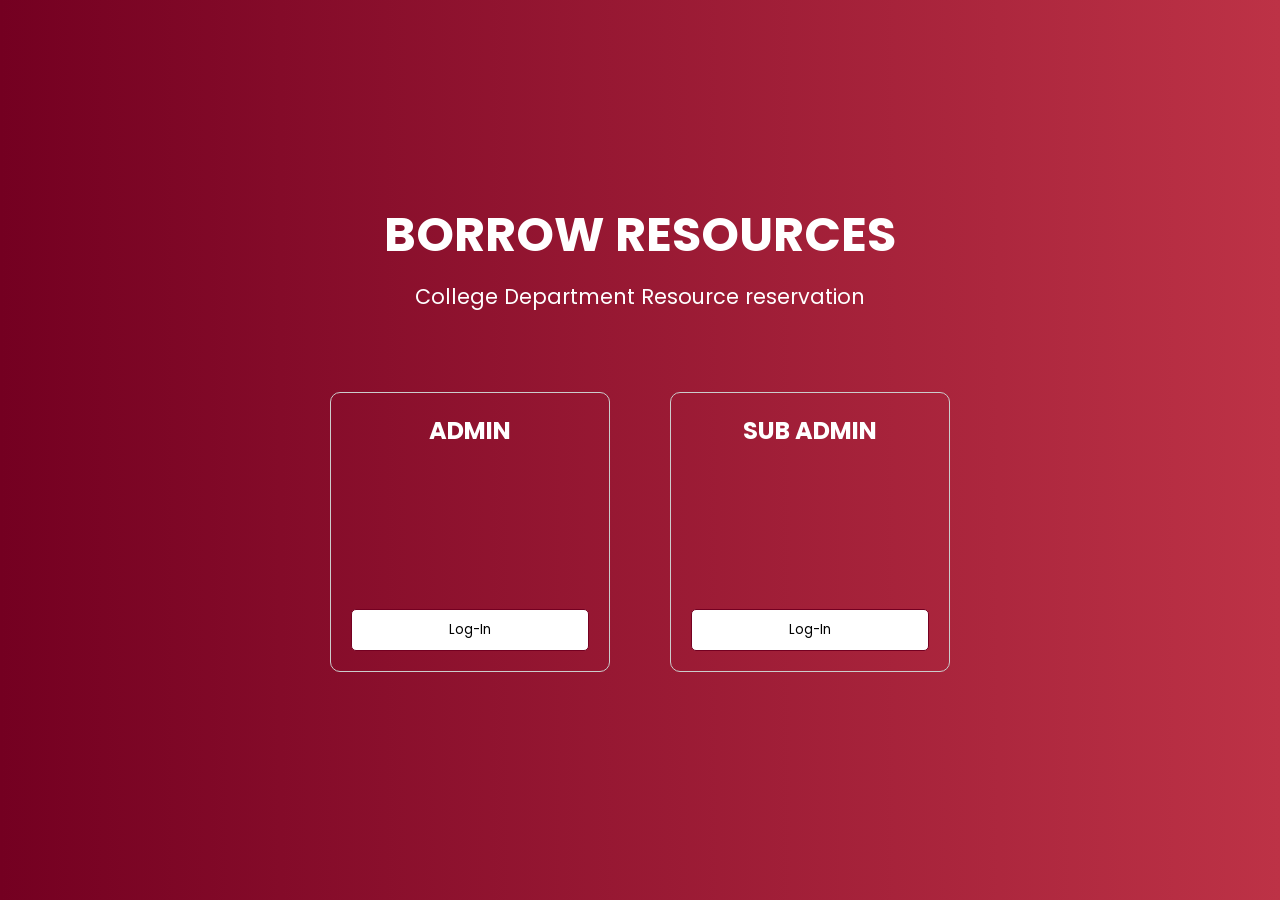
<file: index.html>
<!DOCTYPE html>
<html lang="en">
<head>
<meta charset="UTF-8">
<meta name="viewport" content="width=device-width, initial-scale=1.0">
<title>BORROW RESOURCES</title>
<link rel="stylesheet" type="text/css" href="styles.css">
<link rel="preconnect" href="https://fonts.googleapis.com">
<link rel="preconnect" href="https://fonts.gstatic.com" crossorigin>
<link rel="stylesheet" href="https://cdnjs.cloudflare.com/ajax/libs/font-awesome/6.0.0-beta3/css/all.min.css" integrity="sha384-xQWo3UpI4+kmT3OjKnVFq+ZGBu2KyJz9vuo4Dz2B/K0XC4z8+gWvoU2C69pJE0M9" crossorigin="anonymous">
<link href="https://fonts.googleapis.com/css2?family=Inter:wght@100..900&family=Poppins:ital,wght@0,100;0,200;0,300;0,400;0,500;0,600;0,700;0,800;0,900;1,100;1,200;1,300;1,400;1,500;1,600;1,700;1,800;1,900&display=swap" rel="stylesheet">
</head>
<body>

    <div class="container">
        <h1 class="h1">BORROW RESOURCES</h1>
        <p class="p1">College Department Resource reservation</p>
        
        <section class="admin-or-sub-sec">
            <div class="container-admin">
                <div class="box">
                    <h1 class="h11">ADMIN</h1>
                    <button class="admin-login-button" onclick="window.location.href='login-admin.php'">Log-In</button>
                </div>
                <div class="box">
                    <h1 class="h11">SUB ADMIN</h1>
                    <button class="sub-login-button" onclick="window.location.href='login-sub.php'">Log-In</button>
                </div>
            </div>
        </section>
    </div>
    
    </body>
    </html>
</file>
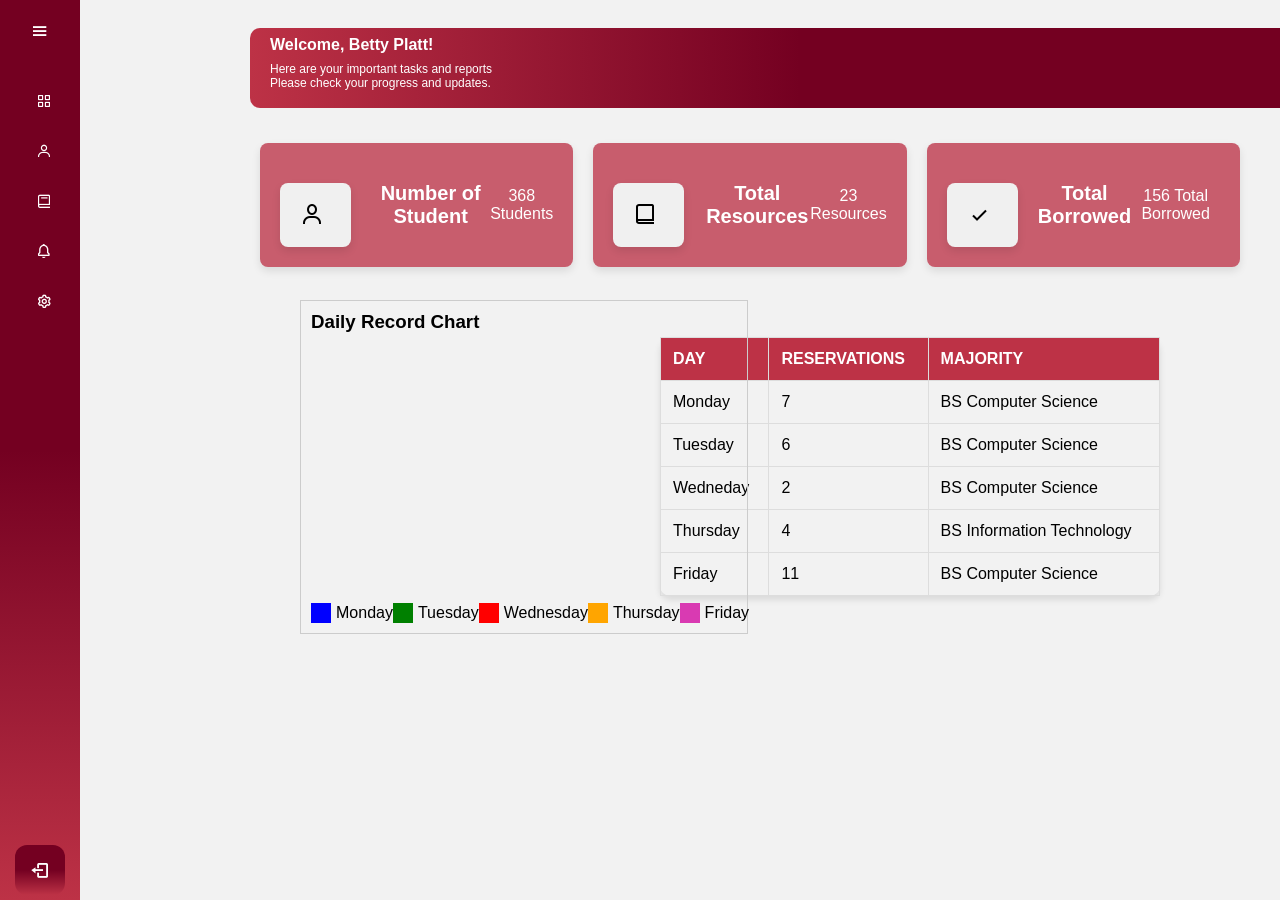
<file: dashboard-admin.html>
0<!DOCTYPE html>
<html lang="en">
<head>
  <meta charset="UTF-8">
  <meta name="viewport" content="width=device-width, initial-scale=1.0">
  <title>Resource Management System</title>
  <link rel="stylesheet" type="text/css" href="admin-styles.css">
  <link href='https://unpkg.com/boxicons@2.1.4/css/boxicons.min.css' rel='stylesheet'>
  <link href="https://fonts.google.com/share?selection.family=Poppins:ital,wght@0,100;0,200;0,300;0,400;0,500;0,600;0,700;0,800;0,900;1,100;1,200;1,300;1,400;1,500;1,600;1,700;1,800;1,900"> 
</head>
<body>
  <div class="sidebar">
    <div class="logo-content">
      <div class="logo"> 
        <img src="responsive.png" alt="">
        <div class="logo-name">BorrowResource</div>
      </div>
      <i class='bx bx-menu' id="btn"></i>
    </div>
    <ul class="navlist">
      <li>
        <a href="dashboard-admin.html">
          <i class='bx bx-grid-alt'></i>
          <span class="link_name">Dashboard</span>
        </a>
        <span class="tooltip">Dashboard</span>
      </li>
      <li>
        <a href="user-admin.html">
          <i class='bx bx-user'></i>
          <span class="link_name">User</span>
        </a>
        <span class="tooltip">User</span>
      </li>
      <li>
        <a href="resources-admin.html">
          <i class='bx bx-book' style='color:#ffffff' ></i>
          <span class="link_name">Resources</span>
        </a>
        <span class="tooltip">Resources</span>
      </li>
      
      <li>
        <a href="notification-admin.html">
          <i class='bx bx-bell' ></i>
          <span class="link_name">Notification</span>
        </a>
        <span class="tooltip">Notification</span>
      </li>
      <li>
        <a href="setting-admin.html">
          <i class='bx bx-cog' ></i>
          <span class="link_name">Setting</span>
        </a>
        <span class="tooltip">Setting</span>
      </li>
    </ul>
    <div class="profile-content">
      <div class="profile">
        <div class="profile-details">
          <img src="subadmin_pic.jpeg" alt="">
          <div class="name-job">
            <div class="name">Betty Platt</div>
            <div class="job">Admin</div>
         </div>
       </div>
      <i class='bx bx-log-out' id="log-out" ></i>
      </div>
   </div>
  </div>
  <div class="main-content">
  <div class="boxx1">
    <h4>Welcome, Betty Platt!</h4>
    <p>Here are your important tasks and reports</p>  
    <p>Please check your progress and updates.</p>
</div>
  <div class="homed-content">

  <section class="dashboard-content">
    
    <div class="box" id="b1">
      <div class="box">
      <i class='bx bx-user icon'></i></div>
      <h2 class="box-b1">Number of Student</h2><p><br></p>
      <p>368 Students</p>
    </div>
    <div class="box" id="b2">
      <div class="box">
      <i class='bx bx-book-alt icon'></i></div>
      <h2>Total Resources</h2><p><br></p>
      <p>23 Resources</p>
    </div>
    <div class="box" id="b3">
      <div class="box">
      <i class='bx bx-check icon'></i></div>
      <h2>Total Borrowed</h2><p><br></p>
      <p>156 Total Borrowed</p>
    </div>
 
  </div>
  <div class="chart-container">
    <h3>Daily Record Chart</H3>
    
    <svg class="chart"></svg>
    <div class="legend">
        <div class="legend-item">
            <div class="legend-color" style="background-color: blue;"></div>
            <span>Monday</span>
        </div>
        <div class="legend-item">
            <div class="legend-color" style="background-color: green;"></div>
            <span>Tuesday</span>
        </div>
        <div class="legend-item">
            <div class="legend-color" style="background-color: red;"></div>
            <span>Wednesday</span>
        </div>
        <div class="legend-item">
            <div class="legend-color" style="background-color: orange;"></div>
            <span>Thursday</span>
        </div>
        <div class="legend-item">
          <div class="legend-color" style="background-color: rgb(217, 58, 178);"></div>
          <span>Friday</span>
      </div>
    </div>
  </div>
  </div>
    </div>
  </div>
</div>


<div class="flex-container">
  <table>
    <thead>
      <tr>
        <th>Day</th>
        <th>Reservations</th>
        <th>Majority</th>
      </tr>
    </thead>
    <tbody>
      <tr>
        <td>Monday</td>
        <td>7</td>
        <td>BS Computer Science</td>
      </tr>
      <tr>
        <td>Tuesday</td>
        <td>6</td>
        <td>BS Computer Science</td>
      </tr>
      <tr>
        <td>Wedneday</td>
        <td>2</td>
        <td>BS Computer Science</td>
      </tr>
      <tr>
        <td>Thursday</td>
        <td>4</td>
        <td>BS Information Technology</td>
      </tr>
      <tr>
        <td>Friday</td>
        <td>11</td>
        <td>BS Computer Science</td>
      </tr>
      
    </tbody>
  </table></div>
</div>
</div>
<script src="https://d3js.org/d3.v6.min.js"></script>
<script src="subadmin.js"></script>
<script src="admin.js"></script>
</body>


</html>
</file>
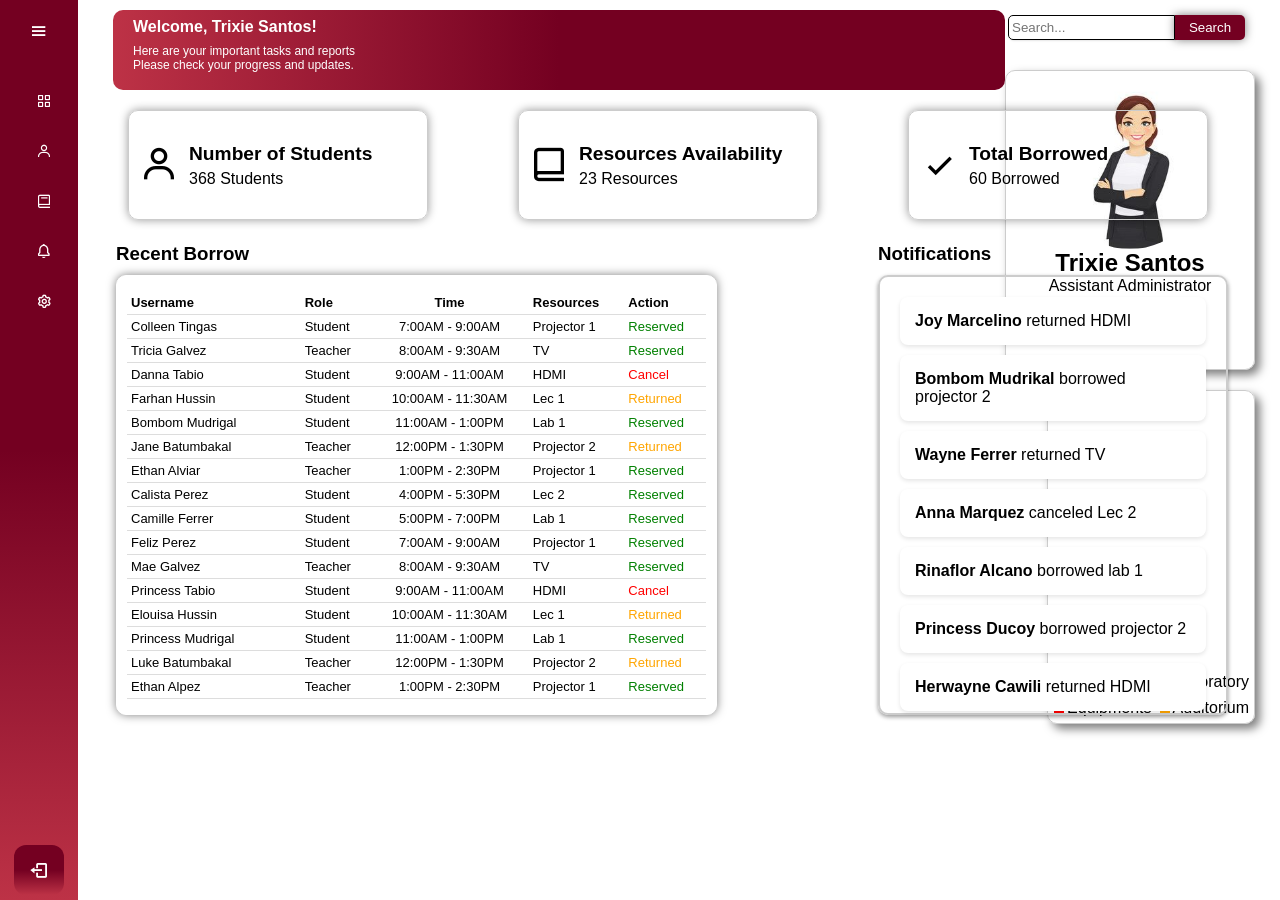
<file: dashboard-sub-admin.html>
<!DOCTYPE html>
<html lang="en">
<head>
  <meta charset="UTF-8">
  <meta name="viewport" content="width=device-width, initial-scale=1.0">
  <title>Borrow Resource Management System</title>
  <link rel="stylesheet" type="text/css" href="subadmin_styles.css">
  <link href='https://unpkg.com/boxicons@2.1.4/css/boxicons.min.css' rel='stylesheet'>
  <link href="https://fonts.google.com/share?selection.family=Poppins:ital,wght@0,100;0,200;0,300;0,400;0,500;0,600;0,700;0,800;0,900;1,100;1,200;1,300;1,400;1,500;1,600;1,700;1,800;1,900"> 
</head>
<body>
  <div class="sidebar">
    <div class="logo-content">
      <div class="logo">
        <img src="responsive.png" alt="">
        <div class="logo-name">BorrowResource</div>
      </div>
      <i class='bx bx-menu' id="btn"></i>
    </div>
    <ul class="navlist">
      <li>
        <a href="dashboard-sub-admin.html">
          <i class='bx bx-grid-alt'></i>
          <span class="link_name">Dashboard</span>
        </a>
        <span class="tooltip">Dashboard</span>
      </li>
      <li>
        <a href="user-sub-admin.html">
          <i class='bx bx-user'></i>
          <span class="link_name">User</span>
        </a>
        <span class="tooltip">User</span>
      </li>
      <li>
        <a href="resources-sub-admin.html">
          <i class='bx bx-book' style='color:#ffffff' ></i>
          <span class="link_name">Resources</span>
        </a>
        <span class="tooltip">Resources</span>
      </li>
      <li>
        <a href="notification-sub-admin.html">
          <i class='bx bx-bell' ></i>
          <span class="link_name">Notifications</span>
        </a>
        <span class="tooltip">Notifications</span>
      </li>
      <li>
        <a href="setting-sub-admin.html">
          <i class='bx bx-cog' ></i>
          <span class="link_name">Setting</span>
        </a>
        <span class="tooltip">Setting</span>
      </li>
    </ul>
    <div class="profile-content">
      <div class="profile">
        <div class="profile-details">
          <img src="subadmin_pic.jpeg" alt="">
          <div class="name-job">
            <div class="name">Trixie Santos</div>
            <div class="job">Assistant Administrator</div>
         </div>
       </div>
      <i class='bx bx-log-out' id="log-out" ></i>
      </div>
   </div>
  </div>
  <section class="home-content">
    <div class="boxx1">
        <h4>Welcome, Trixie Santos!</h4>
        <p>Here are your important tasks and reports</p>  
        <p>Please check your progress and updates.</p>
    </div>
      <div class="main">
        <input class="srch" type="search" name="" placeholder="Search...">
        <button class="btn">Search</button>
    </div>
<div class="box3-container">
  <div class="box-container">
    <div class="box">
      <i class='bx bx-user icon'></i>
      <div>
        <div class="text" onclick="redirectToPage('user-sub-admin.html')">Number of Students </div>
        <p class="numbers">368 Students</p>
      </div>
    </div>
    <div class="box">
      <i class='bx bx-book-alt icon'></i>
      <div>
        <div class="text" onclick="redirectToPage('report-sub-admin.html')">Resources Availability</div>
        <p class="numbers">23 Resources</p>
      </div>
    </div>
    <div class="box">
      <i class='bx bx-check icon'></i>
      <div>
        <h4 class="text" onclick="redirectToPage('report-sub-admin.html')">Total Borrowed</h4>
        <p class="numbers">60 Borrowed</p>
      </div>
    </div>
  </div>
</div>

<div class="pfp-crd">
<div class="profile-card">
  <img src="subadmin_pic.jpeg" alt="Profile Picture" class="profile-pic">
  <h2>Trixie Santos</h2>
  <p>Assistant Administrator</p>
  <div class="status-indicator"></div>
  <p>Status</p>
</div>
</div>
    
<div class="chart-container" onclick="redirectToPage('report-sub-admin.html')">
  <h3>Borrowed Chart</H3>
  
  <svg class="chart"></svg>
  <div class="legend">
      <div class="legend-item">
          <div class="legend-color" style="background-color: blue;"></div>
          <span>Room</span>
      </div>
      <div class="legend-item">
          <div class="legend-color" style="background-color: green;"></div>
          <span>Laboratory</span>
      </div>
      <div class="legend-item">
          <div class="legend-color" style="background-color: red;"></div>
          <span>Equipments</span>
      </div>
      <div class="legend-item">
          <div class="legend-color" style="background-color: orange;"></div>
          <span>Auditorium</span>
      </div>
  </div>
</div>
</div>
<style> 
  .sidebar.active + .home-content .container {
    width: 71%px; 
  }   
  .container {
    position: absolute;
    display: flex;
    align-items: center;
    width: 50%;
    height: 440px;
    margin-left: 38px;
    margin-top: 275px;
    background-color: #ffffff;
    border: 1px solid #ffffff;
    padding: 10px;
    box-shadow: 0 0 10px rgba(0, 0, 0, 0.5);
    border-radius: 10px;
    transition: all 0.3s ease; 
  }
  .container:hover {
    transform: translateY(-5px);
    box-shadow: 0px 10px 20px rgba(0, 0, 0, 0.1);
  }
  
  .user-list {
    margin-top: 10px;
  }
  
  table {
    width: 100%; 
    border-collapse: collapse;
  }
  
  th, td {
    padding: 4px;
    text-align: left;
    font-size: small; 
  }
  
  th:nth-child(1),
  td:nth-child(1) {
    width: 30%; 
  }

  th:nth-child(2),
  td:nth-child(2),
  th:nth-child(3),
  td:nth-child(3),
  th:nth-child(4),
  td:nth-child(4),
  th:nth-child(5),
  td:nth-child(5) {
    width: auto; 
  }
  
  .hrs {
    text-align: center; 
  }
  
  .reserved {
    color: green; 
  }
  
  .cancel {
    color: red;
  }
  
  .returned {
    color: orange; 
  }
    .texth3 {
    position: absolute;
    left: 38px;
    top: 243px; 
    margin-bottom: 5px; 
  }
</style>
<div class="texth3">
<h3>Recent Borrow</h3>
</div>

  <div class="container" >
    <table>
      <thead>
        <tr>
          <th>Username</th>
          <th>Role</th>
          <th class="hrs">Time</th>
          <th>Resources</th>
          <th>Action</th>
        </tr>
      </thead>
      <tbody>
        <tr>
          <td>Colleen Tingas</td>
          <td>Student</td>
          <td class="hrs">7:00AM - 9:00AM</td>
          <td>Projector 1</td>
          <td class="reserved">Reserved</td>
        </tr>
        <tr>
          <td>Tricia Galvez</td>
          <td>Teacher</td>
          <td class="hrs">8:00AM - 9:30AM</td>
          <td>TV</td>
          <td class="reserved">Reserved</td>
        </tr>
        <tr>
          <td>Danna Tabio</td>
          <td>Student</td>
          <td class="hrs">9:00AM - 11:00AM</td>
          <td>HDMI</td>
          <td class="cancel">Cancel</td>
        </tr>
        <tr>
          <td>Farhan Hussin</td>
          <td>Student</td>
          <td class="hrs">10:00AM - 11:30AM</td>
          <td>Lec 1</td>
          <td class="returned">Returned</td>
        </tr>
        <tr>
          <td>Bombom Mudrigal</td>
          <td>Student</td>
          <td class="hrs">11:00AM - 1:00PM</td>
          <td>Lab 1</td>
          <td class="reserved">Reserved</td>
        </tr>
        <tr>
          <td>Jane Batumbakal</td>
          <td>Teacher</td>
          <td class="hrs">12:00PM - 1:30PM</td>
          <td>Projector 2</td>
          <td class="returned">Returned</td>
        </tr>
        <tr>
          <td>Ethan Alviar</td>
          <td>Teacher</td>
          <td class="hrs">1:00PM - 2:30PM</td>
          <td>Projector 1</td>
          <td class="reserved">Reserved</td>
        </tr>
        <tr>
          <td>Calista Perez</td>
          <td>Student</td>
          <td class="hrs">4:00PM - 5:30PM</td>
          <td>Lec 2</td>
          <td class="reserved">Reserved</td>
        </tr>
        <tr>
          <td>Camille Ferrer</td>
          <td>Student</td>
          <td class="hrs">5:00PM - 7:00PM</td>
          <td>Lab 1</td>
          <td class="reserved">Reserved</td>
        </tr>
        <tr>
          <td>Feliz Perez</td>
          <td>Student</td>
          <td class="hrs">7:00AM - 9:00AM</td>
          <td>Projector 1</td>
          <td class="reserved">Reserved</td>
        </tr>
        <tr>
          <td>Mae Galvez</td>
          <td>Teacher</td>
          <td class="hrs">8:00AM - 9:30AM</td>
          <td>TV</td>
          <td class="reserved">Reserved</td>
        </tr>
        <tr>
          <td>Princess Tabio</td>
          <td>Student</td>
          <td class="hrs">9:00AM - 11:00AM</td>
          <td>HDMI</td>
          <td class="cancel">Cancel</td>
        </tr>
        <tr>
          <td>Elouisa Hussin</td>
          <td>Student</td>
          <td class="hrs">10:00AM - 11:30AM</td>
          <td>Lec 1</td>
          <td class="returned">Returned</td>
        </tr>
        <tr>
          <td>Princess Mudrigal</td>
          <td>Student</td>
          <td class="hrs">11:00AM - 1:00PM</td>
          <td>Lab 1</td>
          <td class="reserved">Reserved</td>
        </tr>
        <tr>
          <td>Luke Batumbakal</td>
          <td>Teacher</td>
          <td class="hrs">12:00PM - 1:30PM</td>
          <td>Projector 2</td>
          <td class="returned">Returned</td>
        </tr>
        <tr>
          <td>Ethan Alpez</td>
          <td>Teacher</td>
          <td class="hrs">1:00PM - 2:30PM</td>
          <td>Projector 1</td>
          <td class="reserved">Reserved</td>
        </tr>
        <tr>
      </tbody>
    </table>
  </div>
  
<div class="texthh3" onclick="redirectToPage('notification-sub-admin.html')">
<h3>Notifications</h3>
</div>
  <div class="notifications1-container" onclick="redirectToPage('notification-sub-admin.html')">
    <div class="notifications" onclick="showPopup('Joy', 'returned HDMI', '10:00am-11:30am', 'reschedule')">
        <p><span class="bold">Joy Marcelino</span> returned HDMI</p>
    </div>
    <div class="notification" onclick="showPopup('Bombom', 'borrowed projector 2', '11:00am-1:00pm', 'confirm')">
        <p><span class="bold">Bombom Mudrikal</span> borrowed projector 2</p>
    </div>
      <div class="notification" onclick="showPopup('Wayne', 'returned TV', '12:00pm-2:00pm', 'reschedule')">
          <p><span class="bold">Wayne Ferrer</span> returned  TV</p>
      </div>
  
      <div class="notification" onclick="showPopup('Anna', 'canceled lec 2', '3:00pm-5:00pm', 'reschedule')">
          <p><span class="bold">Anna Marquez</span> canceled Lec 2</p>
      </div>
  
      <div class="notification" onclick="showPopup('Rinaflor', 'borrowed Lab 1', '2:00pm-4:00pm', 'confirm')">
          <p><span class="bold">Rinaflor Alcano</span> borrowed lab 1</p>
      </div>
      <div class="notification" onclick="showPopup('Princess', 'borrowed projector 2', '11:30am-1:30pm', 'confirm')">
        <p><span class="bold">Princess Ducoy</span> borrowed projector 2</p>
    </div>

    <div class="notification" onclick="showPopup('Wayne', 'returned HDMI', '12:30pm-2:00pm', 'reschedule')">
        <p><span class="bold">Herwayne Cawili</span> returned  HDMI</p>
    </div>
    
</div>

</section>

<script src="https://d3js.org/d3.v6.min.js"></script>
<script src="subadmin.js"></script>
</body>

</html>
</file>
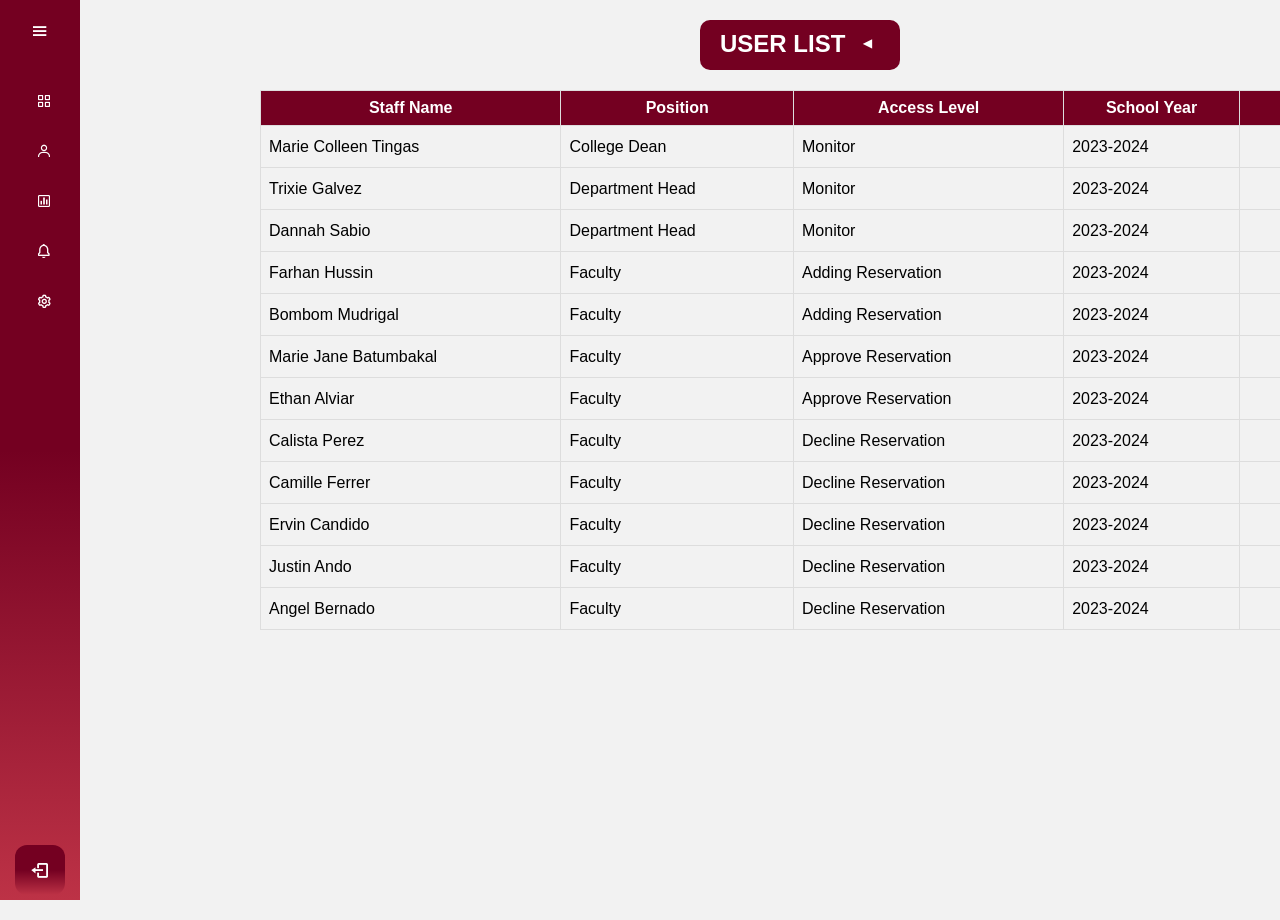
<file: faculty-list.html>
<!DOCTYPE html>
<html lang="en">
<head>
  <meta charset="UTF-8">
  <meta name="viewport" content="width=device-width, initial-scale=1.0">
  <title>Resource Management System</title>
  <link rel="stylesheet" type="text/css" href="admin-styles.css">
  <link href='https://unpkg.com/boxicons@2.1.4/css/boxicons.min.css' rel='stylesheet'>
  <link href="https://fonts.google.com/share?selection.family=Poppins:ital,wght@0,100;0,200;0,300;0,400;0,500;0,600;0,700;0,800;0,900;1,100;1,200;1,300;1,400;1,500;1,600;1,700;1,800;1,900"> 
</head>
<body>
  <div class="sidebar">
    <div class="logo-content">
      <div class="logo">
        <img src="responsive.png" alt="">
        <div class="logo-name">BorrowResource</div>
      </div>
      <i class='bx bx-menu' id="btn"></i>
    </div>
    <ul class="navlist">
      <li>
        <a href="dashboard-admin.html">
          <i class='bx bx-grid-alt'></i>
          <span class="link_name">Dashboard</span>
        </a>
        <span class="tooltip">Dashboard</span>
      </li>
      <li>
        <a href="user-admin.html">
          <i class='bx bx-user'></i>
          <span class="link_name">User</span>
        </a>
        <span class="tooltip">User</span>
      </li>
      <li>
        <a href="statistics-admin.html">
          <i class='bx bx-bar-chart-square'></i>
          <span class="link_name">Statistics</span>
        </a>
        <span class="tooltip">Statistics</span>
      </li>
      <li>
        <a href="notification-admin.html">
          <i class='bx bx-bell' ></i>
          <span class="link_name">Notification</span>
        </a>
        <span class="tooltip">Notification</span>
      </li>
      <li>
        <a href="setting-admin.html">
          <i class='bx bx-cog' ></i>
          <span class="link_name">Setting</span>
        </a>
        <span class="tooltip">Setting</span>
      </li>
    </ul>
    <div class="profile-content">
      <div class="profile">
        <div class="profile-details">
          <img src="subadmin_pic.jpeg" alt="">
          <div class="name-job">
            <div class="name">Betty Platt</div>
            <div class="job">Admin</div>
         </div>
       </div>
      <i class='bx bx-log-out' id="log-out" ></i>
      </div>
   </div>
  </div>
  <section class="user-list">
    <div class="box-user" id="box-user"> 
      <h1>USER LIST</h1>
      <div class="dropdown">
        <div class="dropdown-toggle" onclick="toggleDropdown()"></div>
        <div class="dropdown-menu" id="user-type-dropdown">
          <div class="dropdown-item"><a href="faculty-list.html">Faculty</a></div>
          <div class="dropdown-item"><a href="user-admin.html">Students</a></div>
          <div class="dropdown-item"><a href="sub_admin-list.html">Sub-admin</a></div>
        
        </div>
      </div>
    </div>
    

  <div class="home-content">
  
      <table>
      <thead>
        <tr>
          <th>Staff Name</th>
          <th>Position</th>
          <th>Access Level</th>
          <th>School Year</th> 
          <th>Action</th>
          
        </tr>
      </thead>
      <tbody>
        <tr>
          <td>Marie Colleen Tingas</td>
          <td>College Dean</td>
          <td>Monitor</td>
          <td>2023-2024</td>
          <td><button id="deleteBtn1" class="delete-button" onclick="deleteAccount('Marie Colleen Tingas')">Delete</button></td>
            </tr>
        <tr>
          <td>Trixie Galvez</td>
          <td>Department Head</td>
          <td>Monitor</td>
          <td>2023-2024</td>
          <td><button id="deleteBtn1" class="delete-button" onclick="deleteAccount('Trixie Galvez')">Delete</button></td>
        </tr>
        <tr>
          <td>Dannah Sabio</td>
          <td>Department Head</td>
          <td>Monitor</td>
          <td>2023-2024</td>
          <td><button id="deleteBtn1" class="delete-button" onclick="deleteAccount('Dannah Sabio')">Delete</button></td>
        </tr>
        
        <tr>
          <td>Farhan Hussin</td>
          <td>Faculty</td>
          <td>Adding Reservation</td>
          <td>2023-2024</td>
          <td><button id="deleteBtn1" class="delete-button" onclick="deleteAccount('Farhan Hussin')">Delete</button></td>
            </tr>
        <tr>
          <td>Bombom Mudrigal</td>
          <td>Faculty</td>
          <td>Adding Reservation</td>
          <td>2023-2024</td>
          <td><button id="deleteBtn1" class="delete-button" onclick="deleteAccount('Bombom Mudrigal')">Delete</button></td>
           <tr>
          <td>Marie Jane Batumbakal</td>
          <td>Faculty</td>
          <td>Approve Reservation</td>
          <td>2023-2024</td>
          <td><button id="deleteBtn1" class="delete-button" onclick="deleteAccount('Marie Jane Batumbakal')">Delete</button></td>
        </tr>
        <td>Ethan Alviar</td>
        <td>Faculty</td>
        <td>Approve Reservation</td>
          <td>2023-2024</td>
          <td><button id="deleteBtn1" class="delete-button" onclick="deleteAccount('Ethan Alviar')">Delete</button></td>
        </tr>
        <tr>
          <td>Calista Perez</td>
          <td>Faculty</td>
          <td>Decline Reservation</td>
          <td>2023-2024</td>
          <td><button id="deleteBtn1" class="delete-button" onclick="deleteAccount('Calista Perez')">Delete</button></td>
        </tr>
        <tr>
          <td>Camille Ferrer</td>
          <td>Faculty</td>
        <td>Decline Reservation</td>
          <td>2023-2024</td>
          <td><button id="deleteBtn1" class="delete-button" onclick="deleteAccount('Camille Ferrer')">Delete</button></td>
        </tr>
        <tr>
          <td>Ervin Candido</td>
          <td>Faculty</td>
          <td>Decline Reservation</td>
          <td>2023-2024</td>
          <td><button id="deleteBtn1" class="delete-button" onclick="deleteAccount('Ervin Candido')">Delete</button></td>
        </tr>
        <tr>
          <td>Justin Ando</td>
          <td>Faculty</td>
          <td>Decline Reservation</td>
          <td>2023-2024</td>
          <td><button id="deleteBtn1" class="delete-button" onclick="deleteAccount('Justin Ando')">Delete</button></td>
        </tr>
        <tr>
          <td>Angel Bernado</td>
          <td>Faculty</td>
          <td>Decline Reservation</td>
          <td>2023-2024</td>
          <td><button id="deleteBtn1" class="delete-button" onclick="deleteAccount('Angel Bernado')">Delete</button></td>
            </tr>
        
      </tbody>
      </table>
      <div id="notification" class="notification">
        <div class="notification-box">
          <h3>Account Deleted Succesfully</h3>
          <p id="deleted-info"></p>
        </div>
      </div>
      
      </section>
  </div>
  <script src="https://d3js.org/d3.v6.min.js"></script>
<script src="admin.js"></script>
<script src="subadmin.js"></script>
</body>

</html>
</file>
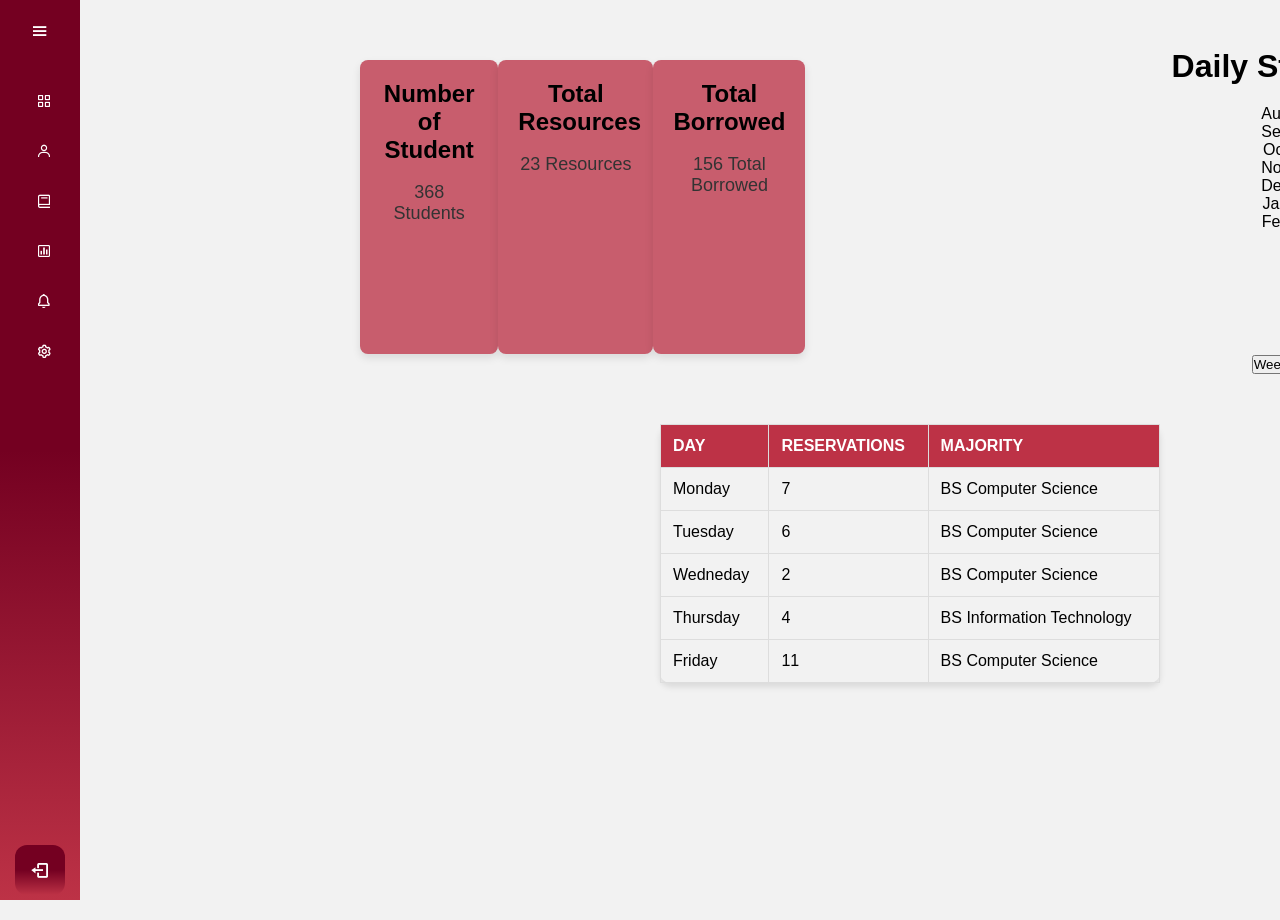
<file: monthly-statistics.html>
<!DOCTYPE html>
<html lang="en">
<head>
  <meta charset="UTF-8">
  <meta name="viewport" content="width=device-width, initial-scale=1.0">
  <title>Resource Management System</title>
  <link rel="stylesheet" type="text/css" href="admin-styles.css">
  <link href='https://unpkg.com/boxicons@2.1.4/css/boxicons.min.css' rel='stylesheet'>
  <link href="https://fonts.google.com/share?selection.family=Poppins:ital,wght@0,100;0,200;0,300;0,400;0,500;0,600;0,700;0,800;0,900;1,100;1,200;1,300;1,400;1,500;1,600;1,700;1,800;1,900"> 
</head>
<body>
  <div class="sidebar">
    <div class="logo-content">
      <div class="logo">
        <img src="responsive.png" alt="">
        <div class="logo-name">BorrowResource</div>
      </div>
      <i class='bx bx-menu' id="btn"></i>
    </div>
    <ul class="navlist">
      <li>
        <a href="dashboard-admin.html">
          <i class='bx bx-grid-alt'></i>
          <span class="link_name">Dashboard</span>
        </a>
        <span class="tooltip">Dashboard</span>
      </li>
      <li>
        <a href="user-admin.html">
          <i class='bx bx-user'></i>
          <span class="link_name">User</span>
        </a>
        <span class="tooltip">User</span>
      </li>
      <li>
        <a href="resources-admin.html">
          <i class='bx bx-book' style='color:#ffffff' ></i>
          <span class="link_name">Resources</span>
        </a>
        <span class="tooltip">Resources</span>
      </li>
      <li>
        <a href="statistics-admin.html">
          <i class='bx bx-bar-chart-square'></i>
          <span class="link_name">Statistics</span>
        </a>
        <span class="tooltip">Statistics</span>
      </li>
      <li>
        <a href="notification-admin.html">
          <i class='bx bx-bell' ></i>
          <span class="link_name">Notification</span>
        </a>
        <span class="tooltip">Notification</span>
      </li>
      <li>
        <a href="setting-admin.html">
          <i class='bx bx-cog' ></i>
          <span class="link_name">Setting</span>
        </a>
        <span class="tooltip">Setting</span>
      </li>
    </ul>
    <div class="profile-content">
      <div class="profile">
        <div class="profile-details">
          <img src="subadmin_pic.jpeg" alt="">
          <div class="name-job">
            <div class="name">Betty Platt</div>
            <div class="job">Admin</div>
         </div>
       </div>
      <i class='bx bx-log-out' id="log-out" ></i>
      </div>
   </div>
  </div>
  <div class="home-content">
  <section class="dashboard-content">
    <div class="box" id="b1">
      <h2>Number of Student</h2><br>
      <p>368 Students</p>
    </div>
    <div class="box" id="b2">
      <h2>Total Resources</h2><br>
      <p>23 Resources</p>
    </div>
    <div class="box" id="b3">
      <h2>Total Borrowed</h2><br>
      <p>156 Total Borrowed</p>
    </div>
  </section>
  <div class="containerr">  
    <p><br></p>
    <h1><strong>Daily Statistics</strong></h1>
    <div class="chart">
      <div class="bar">Aug</div>
      <div class="bar">Sep</div>
      <div class="bar">Oct</div>
      <div class="bar">Nov</div>
      <div class="bar">Dec</div>
      <div class="bar">Jan</div>
      <div class="bar">Feb</div>
    
    </div>
    <button class="weekly-statistics" onclick="window.location.href='weekly-statistics.html'">Weekly</button>
    </div>
  </div>
</div>

<script src="subadmin.js"></script>
<div class="flex-container">
  <table>
    <thead>
      <tr>
        <th>Day</th>
        <th>Reservations</th>
        <th>Majority</th>
      </tr>
    </thead>
    <tbody>
      <tr>
        <td>Monday</td>
        <td>7</td>
        <td>BS Computer Science</td>
      </tr>
      <tr>
        <td>Tuesday</td>
        <td>6</td>
        <td>BS Computer Science</td>
      </tr>
      <tr>
        <td>Wedneday</td>
        <td>2</td>
        <td>BS Computer Science</td>
      </tr>
      <tr>
        <td>Thursday</td>
        <td>4</td>
        <td>BS Information Technology</td>
      </tr>
      <tr>
        <td>Friday</td>
        <td>11</td>
        <td>BS Computer Science</td>
      </tr>
      
    </tbody>
  </table>
</div>
</div>
</body>

</html>
</file>
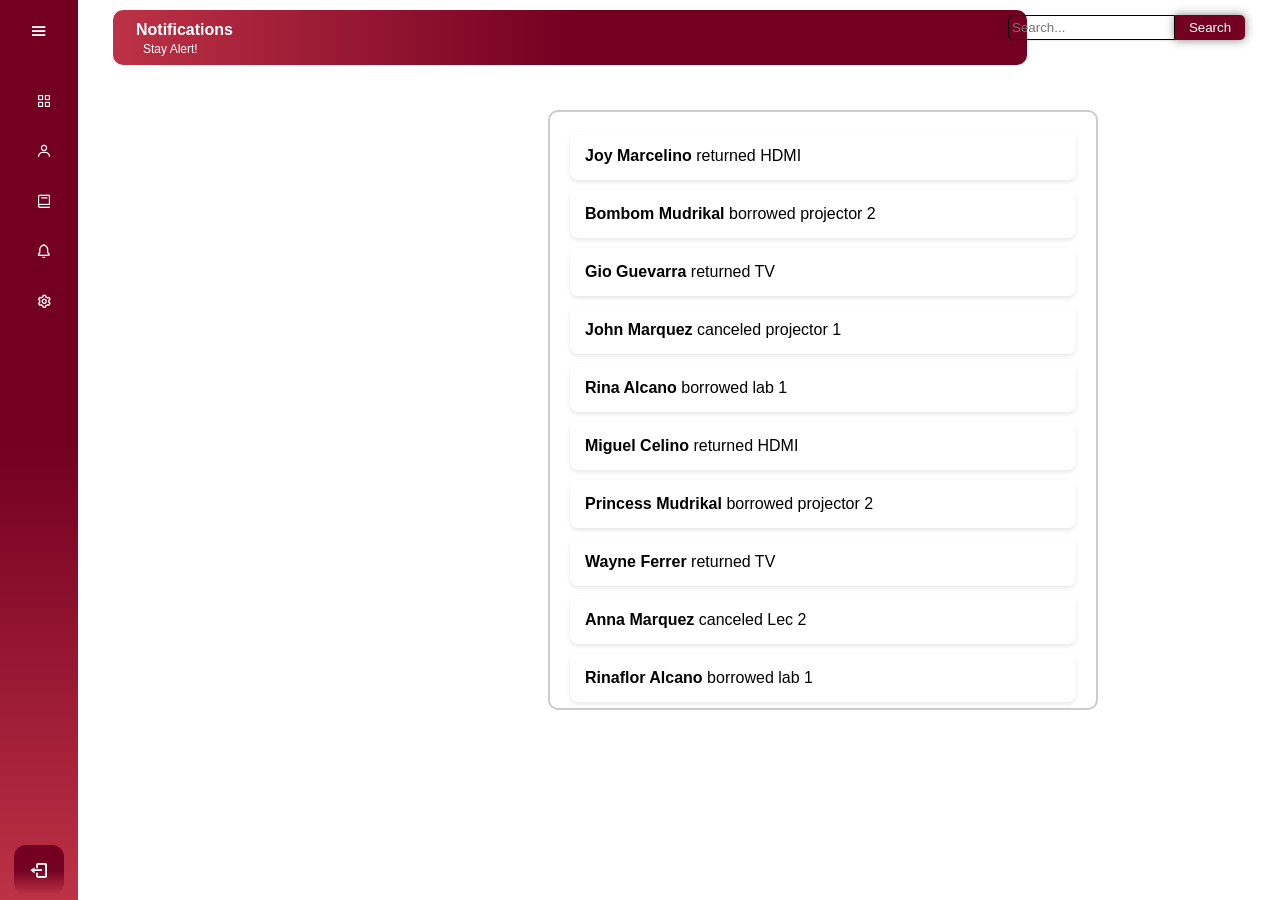
<file: notification-admin.html>
<!DOCTYPE html>
<html lang="en">
<head>
  <meta charset="UTF-8">
  <meta name="viewport" content="width=device-width, initial-scale=1.0">
  <title>Resource Management System</title>
  <link rel="stylesheet" type="text/css" href="subadmin_styles.css">
  <link href='https://unpkg.com/boxicons@2.1.4/css/boxicons.min.css' rel='stylesheet'>
  <link href="https://fonts.google.com/share?selection.family=Poppins:ital,wght@0,100;0,200;0,300;0,400;0,500;0,600;0,700;0,800;0,900;1,100;1,200;1,300;1,400;1,500;1,600;1,700;1,800;1,900"> 
</head>
<body>
  <div class="sidebar">
    <div class="logo-content">
      <div class="logo">
        <img src="responsive.png" alt="">
        <div class="logo-name">BorrowResource</div>
      </div>
      <i class='bx bx-menu' id="btn"></i>
    </div>
    <ul class="navlist">
      <li>
        <a href="dashboard-admin.html">
          <i class='bx bx-grid-alt'></i>
          <span class="link_name">Dashboard</span>
        </a>
        <span class="tooltip">Dashboard</span>
      </li>
      <li>
        <a href="user-admin.html">
          <i class='bx bx-user'></i>
          <span class="link_name">User</span>
        </a>
        <span class="tooltip">User</span>
      </li>
      <li>
        <a href="resources-admin.html">
          <i class='bx bx-book' style='color:#ffffff' ></i>
          <span class="link_name">Resources</span>
        </a>
        <span class="tooltip">Resources</span>
      </li>
      
      <li>
        <a href="notification-admin.html">
          <i class='bx bx-bell' ></i>
          <span class="link_name">Notification</span>
        </a>
        <span class="tooltip">Notification</span>
      </li>
      <li>
        <a href="setting-admin.html">
          <i class='bx bx-cog' ></i>
          <span class="link_name">Setting</span>
        </a>
        <span class="tooltip">Setting</span>
      </li>
    </ul>
    <div class="profile-content">
      <div class="profile">
        <div class="profile-details">
          <img src="subadmin_pic.jpeg" alt="">
          <div class="name-job">
            <div class="name">Trixie Santos</div>
            <div class="job">Assistant Administrator</div>
         </div>
       </div>
      <i class='bx bx-log-out' id="log-out" ></i>
      </div>
   </div>
  </div>
  <div class="home-content">
   
  <div class="boxx2">
    <h2>Notifications</h2>
    <p>Stay Alert!</p>
</div>
  <div class="main">
    <input class="srch" type="search" name="" placeholder="Search...">
    <button class="btn">Search</button>
</div>
<div class="notification-container">
<div class="notification" onclick="showPopup('Joy', 'returned HDMI', '10:00am-11:30am', 'reschedule')">
    <p><span class="bold">Joy Marcelino</span> returned HDMI</p>
</div>
<div class="notification" onclick="showPopup('Bombom', 'borrowed projector 2', '11:00am-1:00pm', 'confirm')">
    <p><span class="bold">Bombom Mudrikal</span> borrowed projector 2</p>
</div>

<div class="notification" onclick="showPopup('Gio', 'returned TV', '12:00pm-1:30pm', 'reschedule')">
    <p><span class="bold">Gio Guevarra</span> returned  TV</p>
</div>

<div class="notification" onclick="showPopup('John', 'canceled projector 1', '3:00pm-5:00pm', 'reschedule')">
    <p><span class="bold">John Marquez</span> canceled projector 1</p>
</div>

<div class="notification" onclick="showPopup('Rina', 'borrowed Lab 1', '2:00pm-4:00pm', 'confirm')">
    <p><span class="bold">Rina Alcano</span> borrowed lab 1</p>
</div>
  <div class="notification" onclick="showPopup('Miguel', 'returned HDMI', '9:00am-11:00am', 'reschedule')">
      <p><span class="bold">Miguel Celino</span> returned HDMI</p>
  </div>
  <div class="notification" onclick="showPopup('Princess', 'borrowed projector 2', '11:30am-1:30pm', 'confirm')">
      <p><span class="bold">Princess Mudrikal</span> borrowed projector 2</p>
  </div>

  <div class="notification" onclick="showPopup('Wayne', 'returned TV', '12:00pm-2:00pm', 'reschedule')">
      <p><span class="bold">Wayne Ferrer</span> returned  TV</p>
  </div>

  <div class="notification" onclick="showPopup('Anna', 'canceled lec 2', '3:00pm-5:00pm', 'reschedule')">
      <p><span class="bold">Anna Marquez</span> canceled Lec 2</p>
  </div>

  <div class="notification" onclick="showPopup('Rinaflor', 'borrowed Lab 1', '2:00pm-4:00pm', 'confirm')">
      <p><span class="bold">Rinaflor Alcano</span> borrowed lab 1</p>
  </div>
  <div class="notification" onclick="showPopup('Princess', 'borrowed projector 2', '11:30am-1:30pm', 'confirm')">
    <p><span class="bold">Princess Ducoy</span> borrowed projector 2</p>
</div>

<div class="notification" onclick="showPopup('Wayne', 'returned HDMI', '12:30pm-2:00pm', 'reschedule')">
    <p><span class="bold">Herwayne Cawili</span> returned  HDMI</p>
</div>

<div class="notification" onclick="showPopup('Elsa', 'canceled lec 1', '3:00pm-5:00pm', 'reschedule')">
    <p><span class="bold">Elsa Marquez</span> canceled Lec 1</p>
</div>



</div>

<div id="popup" class="popup">
<p><span id="popupName" class="bold"></span>: <span id="popupMessage"></span> <span id="popupTime"></span></p>
<div class="button-container">
    <button id="popupButton" class="button" onclick="handleButtonClick()"></button>
</div>
</section>
<script src="subadmin.js"></script>
<script src="subadmin.js"></script>
</body>

</html>
</file>
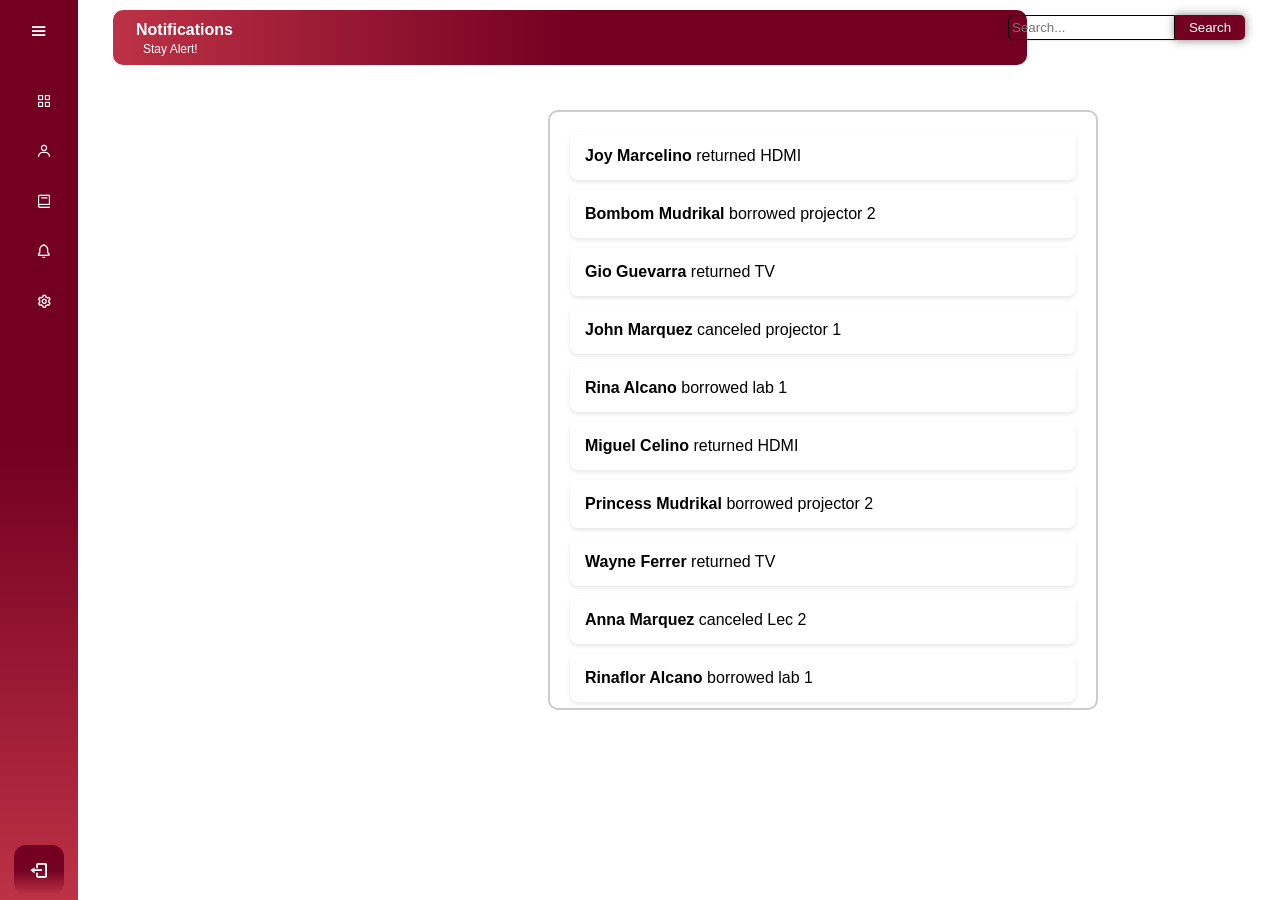
<file: notification-sub-admin.html>
<!DOCTYPE html>
<html lang="en">
<head>
  <meta charset="UTF-8">
  <meta name="viewport" content="width=device-width, initial-scale=1.0">
  <title>Borrow Resource Management System</title>
  <link rel="stylesheet" type="text/css" href="subadmin_styles.css">
  <link href='https://unpkg.com/boxicons@2.1.4/css/boxicons.min.css' rel='stylesheet'>
  <link href="https://fonts.google.com/share?selection.family=Poppins:ital,wght@0,100;0,200;0,300;0,400;0,500;0,600;0,700;0,800;0,900;1,100;1,200;1,300;1,400;1,500;1,600;1,700;1,800;1,900"> 
</head>
<body>
  <div class="sidebar">
    <div class="logo-content">
      <div class="logo">
        <img src="responsive.png" alt="">
        <div class="logo-name">BorrowResource</div>
      </div>
      <i class='bx bx-menu' id="btn"></i>
    </div>
    <ul class="navlist">
      <li>
        <a href="dashboard-sub-admin.html">
          <i class='bx bx-grid-alt'></i>
          <span class="link_name">Dashboard</span>
        </a>
        <span class="tooltip">Dashboard</span>
      </li>
      <li>
        <a href="user-sub-admin.html">
          <i class='bx bx-user'></i>
          <span class="link_name">User</span>
        </a>
        <span class="tooltip">User</span>
      </li>
      <li>
        <a href="resources-sub-admin.html">
          <i class='bx bx-book' style='color:#ffffff' ></i>
          <span class="link_name">Resources</span>
        </a>
        <span class="tooltip">Resources</span>
      </li>
      <li>
        <a href="notification-sub-admin.html">
          <i class='bx bx-bell' ></i>
          <span class="link_name">Notifications</span>
        </a>
        <span class="tooltip">Notifications</span>
      </li>
      <li>
        <a href="setting-sub-admin.html">
          <i class='bx bx-cog' ></i>
          <span class="link_name">Setting</span>
        </a>
        <span class="tooltip">Setting</span>
      </li>
    </ul>
    <div class="profile-content">
      <div class="profile">
        <div class="profile-details">
          <img src="subadmin_pic.jpeg" alt="">
          <div class="name-job">
            <div class="name">Trixie Santos</div>
            <div class="job">Assistant Administrator</div>
         </div>
       </div>
      <i class='bx bx-log-out' id="log-out" ></i>
      </div>
   </div>
  </div>
  <section class="home-content">
    <div class="boxx2">
        <h2>Notifications</h2>
        <p>Stay Alert!</p>
    </div>
      <div class="main">
        <input class="srch" type="search" name="" placeholder="Search...">
        <button class="btn">Search</button>
    </div>
  <div class="notification-container">
    <div class="notification" onclick="showPopup('Joy', 'returned HDMI', '10:00am-11:30am', 'reschedule')">
        <p><span class="bold">Joy Marcelino</span> returned HDMI</p>
    </div>
    <div class="notification" onclick="showPopup('Bombom', 'borrowed projector 2', '11:00am-1:00pm', 'confirm')">
        <p><span class="bold">Bombom Mudrikal</span> borrowed projector 2</p>
    </div>

    <div class="notification" onclick="showPopup('Gio', 'returned TV', '12:00pm-1:30pm', 'reschedule')">
        <p><span class="bold">Gio Guevarra</span> returned  TV</p>
    </div>

    <div class="notification" onclick="showPopup('John', 'canceled projector 1', '3:00pm-5:00pm', 'reschedule')">
        <p><span class="bold">John Marquez</span> canceled projector 1</p>
    </div>

    <div class="notification" onclick="showPopup('Rina', 'borrowed Lab 1', '2:00pm-4:00pm', 'confirm')">
        <p><span class="bold">Rina Alcano</span> borrowed lab 1</p>
    </div>
      <div class="notification" onclick="showPopup('Miguel', 'returned HDMI', '9:00am-11:00am', 'reschedule')">
          <p><span class="bold">Miguel Celino</span> returned HDMI</p>
      </div>
      <div class="notification" onclick="showPopup('Princess', 'borrowed projector 2', '11:30am-1:30pm', 'confirm')">
          <p><span class="bold">Princess Mudrikal</span> borrowed projector 2</p>
      </div>
  
      <div class="notification" onclick="showPopup('Wayne', 'returned TV', '12:00pm-2:00pm', 'reschedule')">
          <p><span class="bold">Wayne Ferrer</span> returned  TV</p>
      </div>
  
      <div class="notification" onclick="showPopup('Anna', 'canceled lec 2', '3:00pm-5:00pm', 'reschedule')">
          <p><span class="bold">Anna Marquez</span> canceled Lec 2</p>
      </div>
  
      <div class="notification" onclick="showPopup('Rinaflor', 'borrowed Lab 1', '2:00pm-4:00pm', 'confirm')">
          <p><span class="bold">Rinaflor Alcano</span> borrowed lab 1</p>
      </div>
      <div class="notification" onclick="showPopup('Princess', 'borrowed projector 2', '11:30am-1:30pm', 'confirm')">
        <p><span class="bold">Princess Ducoy</span> borrowed projector 2</p>
    </div>

    <div class="notification" onclick="showPopup('Wayne', 'returned HDMI', '12:30pm-2:00pm', 'reschedule')">
        <p><span class="bold">Herwayne Cawili</span> returned  HDMI</p>
    </div>

    <div class="notification" onclick="showPopup('Elsa', 'canceled lec 1', '3:00pm-5:00pm', 'reschedule')">
        <p><span class="bold">Elsa Marquez</span> canceled Lec 1</p>
    </div>
  

    
</div>

<div id="popup" class="popup">
    <p><span id="popupName" class="bold"></span>: <span id="popupMessage"></span> <span id="popupTime"></span></p>
    <div class="button-container">
        <button id="popupButton" class="button" onclick="handleButtonClick()"></button>
    </div>
  </section>
<script src="subadmin.js"></script>
</body>

</html>
</file>
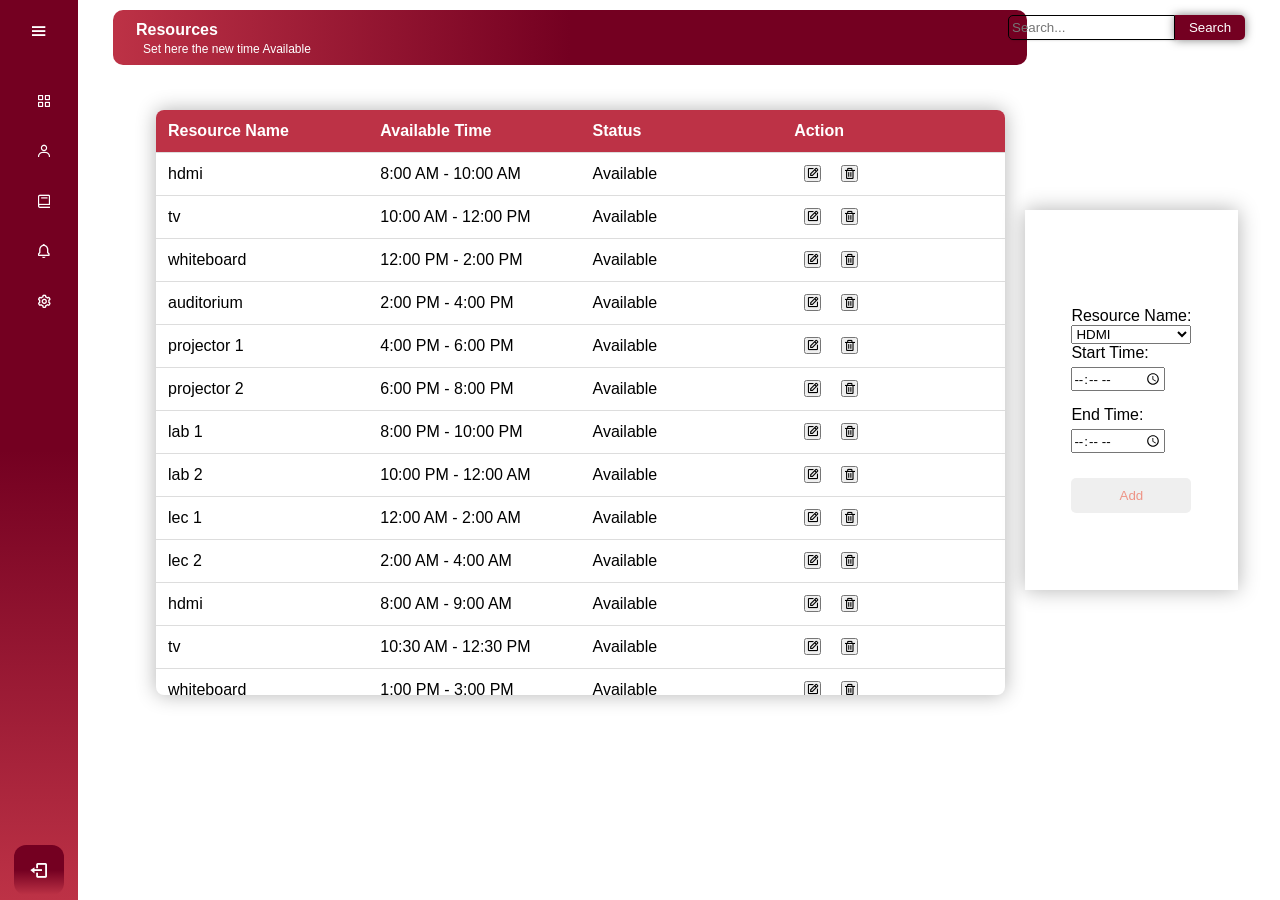
<file: resources-admin.html>
<!DOCTYPE html>
<html lang="en">
<head>
  <meta charset="UTF-8">
  <meta name="viewport" content="width=device-width, initial-scale=1.0">
  <title>Resource Management System</title>
  <link rel="stylesheet" type="text/css" href="subadmin_styles.css">
  <link href='https://unpkg.com/boxicons@2.1.4/css/boxicons.min.css' rel='stylesheet'>
  <link href="https://fonts.google.com/share?selection.family=Poppins:ital,wght@0,100;0,200;0,300;0,400;0,500;0,600;0,700;0,800;0,900;1,100;1,200;1,300;1,400;1,500;1,600;1,700;1,800;1,900"> 
</head>
<body>
  <div class="sidebar">
    <div class="logo-content">
      <div class="logo">
        <img src="responsive.png" alt="">
        <div class="logo-name">BorrowResource</div>
      </div>
      <i class='bx bx-menu' id="btn"></i>
    </div>
    <ul class="navlist">
        <li>
            <a href="dashboard-admin.html">
              <i class='bx bx-grid-alt'></i>
              <span class="link_name">Dashboard</span>
            </a>
            <span class="tooltip">Dashboard</span>
          </li>
          <li>
            <a href="user-admin.html">
              <i class='bx bx-user'></i>
              <span class="link_name">User</span>
            </a>
            <span class="tooltip">User</span>
          </li>
          <li>
            <a href="resources-admin.html">
              <i class='bx bx-book' style='color:#ffffff' ></i>
              <span class="link_name">Resources</span>
            </a>
            <span class="tooltip">Resources</span>
          </li>
          
          <li>
            <a href="notification-admin.html">
              <i class='bx bx-bell' ></i>
              <span class="link_name">Notification</span>
            </a>
            <span class="tooltip">Notification</span>
          </li>
          <li>
            <a href="setting-admin.html">
              <i class='bx bx-cog' ></i>
              <span class="link_name">Setting</span>
            </a>
            <span class="tooltip">Setting</span>
          </li>
        </ul>
        <div class="profile-content">
          <div class="profile">
            <div class="profile-details">
              <img src="subadmin_pic.jpeg" alt="">
              <div class="name-job">
                <div class="name">Betty Platt</div>
                <div class="job">Admin</div>
             </div>
           </div>
          <i class='bx bx-log-out' id="log-out" ></i>
          </div>
       </div>
      </div>
  <div class="home-content">
    <div class="boxx2">
        <h2>Resources</h2>
        <p>Set here the new time Available</p>
    </div>
      <div class="main">
        <input class="srch" type="search" name="" placeholder="Search...">
        <button class="btn">Search</button>
    </div>
    <style>
        .resources-container {
            position: absolute;
            display: flex;
            width: 90%;
            justify-content: center;
            margin: 110px auto;
            left: 78px;
            border-radius: 8px;
        }
    
        .boxtable {
            width: 80%;
            margin-right: 20px;
            height: 585px;
            box-shadow: 0 0 20px rgba(0, 0, 0, 0.3);
            overflow: auto;
            border-radius: 8px;
        }
    
        .tablebox-container table {
            width: 100%;
            border-collapse: collapse;
        }
    
        .tablebox-container th,
        .tablebox-container td {
            padding: 12px;
            text-align: left;
            border-bottom: 1px solid #ddd;
        }
    
        .tablebox-container th {
            background-color: #bd3246;
            color: white;
            position: sticky;
            top: 0;
        }
    
        .action-buttons {
            padding: 0;
        }
    
        .action-buttons button {
            margin: 0 10px;
        }
    
    
        .tablebox-container th:nth-child(1),
        .tablebox-container td:nth-child(1),
        .tablebox-container th:nth-child(2),
        .tablebox-container td:nth-child(2) {
            width: 25%; 
        }
    
        .tablebox1 {
            width: 20%;
            height: 380px;
            margin-top: 100px;
            padding: 12px;
            box-shadow: 0 0 20px rgba(0, 0, 0, 0.3);
            display: flex;
            flex-direction: column;
            align-items: center;
            justify-content: center;
        }
    
        .add-resource {
            margin-top: 20px;
            display: flex;
            flex-direction: column;
        }
    
        .time-input-group {
            display: flex;
            flex-direction: column;
            align-items: flex-start;
            margin-bottom: 10px;
        }
    
        .time-input-group input[type="time"] {
            margin-bottom: 5px;
        }
    
        .time-input-group label {
            margin-bottom: 5px;
        }
    
        .available-time {
            position: relative;
        }
    
        #addButton {
            margin-top: 10px;
            background-color: bd3246;
            color: rgb(238, 148, 134);
            border: none;
            padding: 10px 20px;
            cursor: pointer;
            border-radius: 5px;
        }
    
        #addButton:hover {
            background-color: #740021;
        }
    
        .highlight-green {
            background-color: rgb(238, 166, 144);
        }
</style>
  </head>
  <body>
  
  <div class="resources-container">
      <div class="boxtable">
          <div class="tablebox-container">
              <table>
                  <thead>
                      <tr>
                          <th>Resource Name</th>
                          <th>Available Time</th>
                          <th>Status</th>
                          <th>Action</th>
                      </tr>
                  </thead>
                  <tbody id="resource-table">
                      <tr>
                          <td>hdmi</td>
                          <td>8:00 AM - 10:00 AM</td>
                          <td>Available</td>
                          <td class="action-buttons"><button onclick="editRow(this)" class="boxicon bx bx-edit"></button><button onclick="deleteRow(this)" class="boxicon bx bx-trash"></button></td>
                      </tr>
                      <tr>
                          <td>tv</td>
                          <td>10:00 AM - 12:00 PM</td>
                          <td>Available</td>
                          <td class="action-buttons"><button onclick="editRow(this)" class="boxicon bx bx-edit"></button><button onclick="deleteRow(this)" class="boxicon bx bx-trash"></button></td>
                      </tr>
                      <tr>
                          <td>whiteboard</td>
                          <td>12:00 PM - 2:00 PM</td>
                          <td>Available</td>
                          <td class="action-buttons"><button onclick="editRow(this)" class="boxicon bx bx-edit"></button><button onclick="deleteRow(this)" class="boxicon bx bx-trash"></button></td>
                      </tr>
                      <tr>
                          <td>auditorium</td>
                          <td>2:00 PM - 4:00 PM</td>
                          <td>Available</td>
                          <td class="action-buttons"><button onclick="editRow(this)" class="boxicon bx bx-edit"></button><button onclick="deleteRow(this)" class="boxicon bx bx-trash"></button></td>
                      </tr>
                      <tr>
                          <td>projector 1</td>
                          <td>4:00 PM - 6:00 PM</td>
                          <td>Available</td>
                          <td class="action-buttons"><button onclick="editRow(this)" class="boxicon bx bx-edit"></button><button onclick="deleteRow(this)" class="boxicon bx bx-trash"></button></td>
                      </tr>
                      <tr>
                          <td>projector 2</td>
                          <td>6:00 PM - 8:00 PM</td>
                          <td>Available</td>
                          <td class="action-buttons"><button onclick="editRow(this)" class="boxicon bx bx-edit"></button><button onclick="deleteRow(this)" class="boxicon bx bx-trash"></button></td>
                      </tr>
                      <tr>
                          <td>lab 1</td>
                          <td>8:00 PM - 10:00 PM</td>
                          <td>Available</td>
                          <td class="action-buttons"><button onclick="editRow(this)" class="boxicon bx bx-edit"></button><button onclick="deleteRow(this)" class="boxicon bx bx-trash"></button></td>
                      </tr>
                      <tr>
                          <td>lab 2</td>
                          <td>10:00 PM - 12:00 AM</td>
                          <td>Available</td>
                          <td class="action-buttons"><button onclick="editRow(this)" class="boxicon bx bx-edit"></button><button onclick="deleteRow(this)" class="boxicon bx bx-trash"></button></td>
                      </tr>
                      <tr>
                          <td>lec 1</td>
                          <td>12:00 AM - 2:00 AM</td>
                          <td>Available</td>
                          <td class="action-buttons"><button onclick="editRow(this)" class="boxicon bx bx-edit"></button><button onclick="deleteRow(this)" class="boxicon bx bx-trash"></button></td>
                      </tr>
                      <tr>
                          <td>lec 2</td>
                          <td>2:00 AM - 4:00 AM</td>
                          <td>Available</td>
                          <td class="action-buttons"><button onclick="editRow(this)" class="boxicon bx bx-edit"></button><button onclick="deleteRow(this)" class="boxicon bx bx-trash"></button></td>
                      </tr>
                      <tr>
                        <td>hdmi</td>
                        <td>8:00 AM - 9:00 AM</td>
                        <td>Available</td>
                        <td class="action-buttons"><button onclick="editRow(this)" class="boxicon bx bx-edit"></button><button onclick="deleteRow(this)" class="boxicon bx bx-trash"></button></td>
                    </tr>
                    <tr>
                        <td>tv</td>
                        <td>10:30 AM - 12:30 PM</td>
                        <td>Available</td>
                        <td class="action-buttons"><button onclick="editRow(this)" class="boxicon bx bx-edit"></button><button onclick="deleteRow(this)" class="boxicon bx bx-trash"></button></td>
                    </tr>
                    <tr>
                        <td>whiteboard</td>
                        <td>1:00 PM - 3:00 PM</td>
                        <td>Available</td>
                        <td class="action-buttons"><button onclick="editRow(this)" class="boxicon bx bx-edit"></button><button onclick="deleteRow(this)" class="boxicon bx bx-trash"></button></td>
                    </tr>
                      <tr>
                          <td>lec 3</td>
                          <td>4:00 AM - 6:00 AM</td>
                          <td>Available</td>
                          <td class="action-buttons"><button onclick="editRow(this)" class="boxicon bx bx-edit"></button><button onclick="deleteRow(this)" class="boxicon bx bx-trash"></button></td>
                      </tr>
                      <tr>
                          <td>lec 4</td>
                          <td>6:00 AM - 8:00 AM</td>
                          <td>Available</td>
                          <td class="action-buttons"><button onclick="editRow(this)" class="boxicon bx bx-edit"></button><button onclick="deleteRow(this)" class="boxicon bx bx-trash"></button></td>
                      </tr>
                      <tr>
                        <td>tv</td>
                        <td>10:30 AM - 12:30 PM</td>
                        <td>Available</td>
                        <td class="action-buttons"><button onclick="editRow(this)" class="boxicon bx bx-edit"></button><button onclick="deleteRow(this)" class="boxicon bx bx-trash"></button></td>
                    </tr>
                    <tr>
                        <td>whiteboard</td>
                        <td>1:30 PM - 3:30 PM</td>
                        <td>Available</td>
                        <td class="action-buttons"><button onclick="editRow(this)" class="boxicon bx bx-edit"></button><button onclick="deleteRow(this)" class="boxicon bx bx-trash"></button></td>
                    </tr>
                      <tr>
                          <td>lec 1</td>
                          <td>4:00 AM - 6:00 AM</td>
                          <td>Available</td>
                          <td class="action-buttons"><button onclick="editRow(this)" class="boxicon bx bx-edit"></button><button onclick="deleteRow(this)" class="boxicon bx bx-trash"></button></td>
                      </tr>
                      <tr>
                          <td>lec 3</td>
                          <td>6:00 AM - 8:00 AM</td>
                          <td>Available</td>
                          <td class="action-buttons"><button onclick="editRow(this)" class="boxicon bx bx-edit"></button><button onclick="deleteRow(this)" class="boxicon bx bx-trash"></button></td>
                      </tr>
                  </tbody>
              </table>
          </div>
      </div>
  
      <div class="tablebox1">
          <div class="add-resource">
              <label for="resource">Resource Name:</label>
              <select id="resource">
                  <option value="hdmi">HDMI</option>
                  <option value="tv">TV</option>
                  <option value="whiteboard">Whiteboard</option>
                  <option value="auditorium">Auditorium</option>
                  <option value="projector 1">Projector 1</option>
                  <option value="projector 2">Projector 2</option>
                  <option value="lab 1">Lab 1</option>
                  <option value="lab 2">Lab 2</option>
                  <option value="lec 1">Lecture 1</option>
                  <option value="lec 2">Lecture 2</option>
                  <option value="lec 3">Lecture 3</option>
                  <option value="lec 4">Lecture 4</option>
              </select>
              <div class="available-time">
                  <div class="time-input-group">
                      <label for="startTime">Start Time:</label>
                      <input type="time" id="startTime">
                  </div>
                  <div class="time-input-group">
                      <label for="endTime">End Time:</label>
                      <input type="time" id="endTime">
                  </div>
              </div>
              <button onclick="addResource()" id="addButton">Add</button>
          </div>
      </div>
  </div>



<script src="subadmin.js"></script>
</body>

</html>
</file>
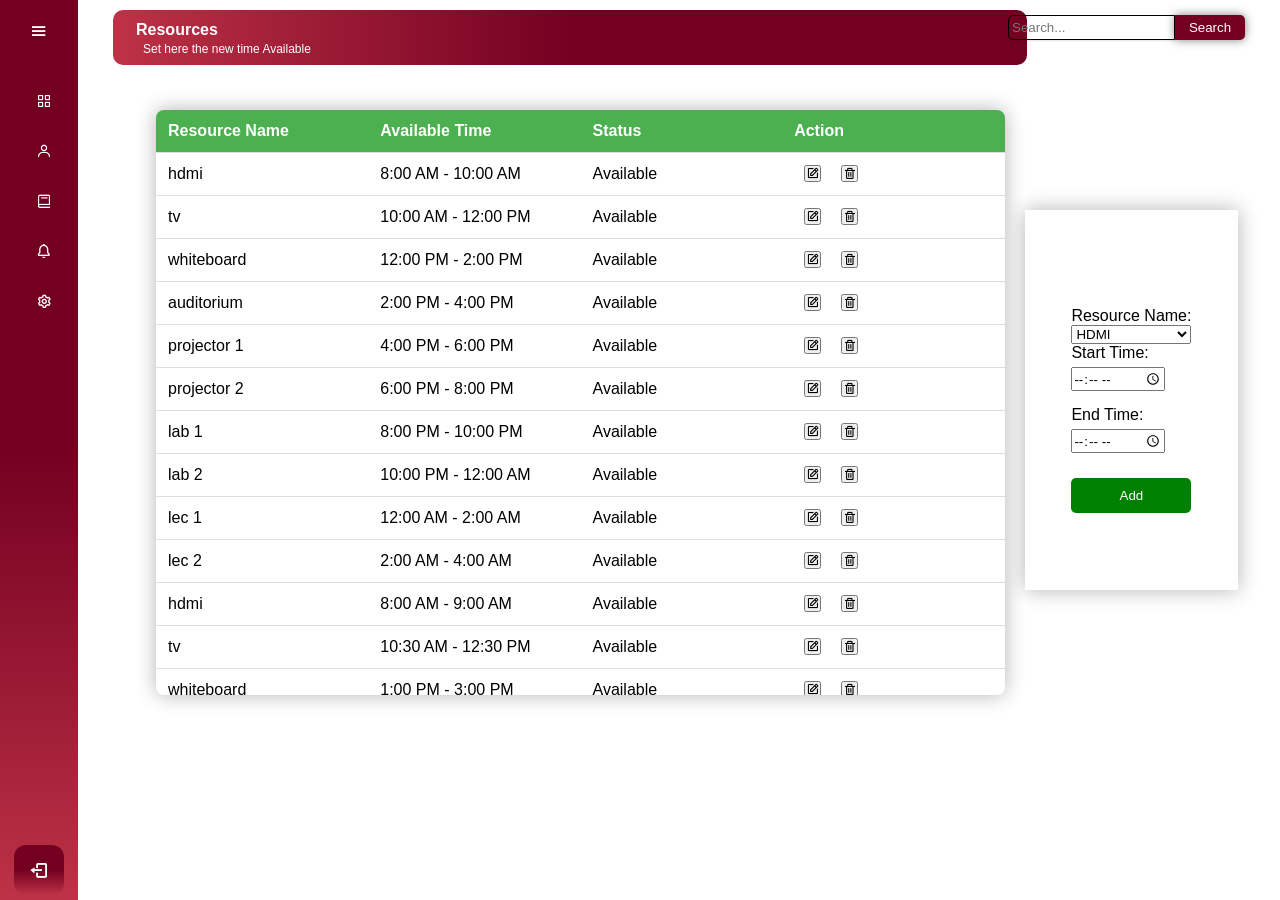
<file: resources-sub-admin.html>
<!DOCTYPE html>
<html lang="en">
<head>
  <meta charset="UTF-8">
  <meta name="viewport" content="width=device-width, initial-scale=1.0">
  <title>Borrow Resource Management System</title>
  <link rel="stylesheet" type="text/css" href="subadmin_styles.css">
  <link href='https://unpkg.com/boxicons@2.1.4/css/boxicons.min.css' rel='stylesheet'>
  <link href="https://fonts.google.com/share?selection.family=Poppins:ital,wght@0,100;0,200;0,300;0,400;0,500;0,600;0,700;0,800;0,900;1,100;1,200;1,300;1,400;1,500;1,600;1,700;1,800;1,900"> 
</head>
<body>
  <div class="sidebar">
    <div class="logo-content">
      <div class="logo">
        <img src="responsive.png" alt="">
        <div class="logo-name">BorrowResource</div>
      </div>
      <i class='bx bx-menu' id="btn"></i>
    </div>
    <ul class="navlist">
      <li>
        <a href="dashboard-sub-admin.html">
          <i class='bx bx-grid-alt'></i>
          <span class="link_name">Dashboard</span>
        </a>
        <span class="tooltip">Dashboard</span>
      </li>
      <li>
        <a href="user-sub-admin.html">
          <i class='bx bx-user'></i>
          <span class="link_name">User</span>
        </a>
        <span class="tooltip">User</span>
      </li>
      <li>
        <a href="resources-sub-admin.html">
          <i class='bx bx-book' style='color:#ffffff' ></i>
          <span class="link_name">Resources</span>
        </a>
        <span class="tooltip">Resources</span>
      </li>
      <li>
        <a href="notification-sub-admin.html">
          <i class='bx bx-bell' ></i>
          <span class="link_name">Notifications</span>
        </a>
        <span class="tooltip">Notifications</span>
      </li>
      <li>
        <a href="setting-sub-admin.html">
          <i class='bx bx-cog' ></i>
          <span class="link_name">Setting</span>
        </a>
        <span class="tooltip">Setting</span>
      </li>
    </ul>
    <div class="profile-content">
      <div class="profile">
        <div class="profile-details">
          <img src="subadmin_pic.jpeg" alt="">
          <div class="name-job">
            <div class="name">Trixie Santos</div>
            <div class="job">Assistant Administrator</div>
         </div>
       </div>
      <i class='bx bx-log-out' id="log-out" ></i>
      </div>
   </div>
  </div>
  <section class="home-content">
      <div class="boxx2">
          <h2>Resources</h2>
          <p>Set here the new time Available</p>
      </div>
        <div class="main">
          <input class="srch" type="search" name="" placeholder="Search...">
          <button class="btn">Search</button>
      </div>
    <style>
    .resources-container {
        position: absolute;
        display: flex;
        width: 90%;
        justify-content: center;
        margin: 110px auto;
        left: 78px;
        border-radius: 8px;
    }

    .boxtable {
        width: 80%;
        margin-right: 20px;
        height: 585px;
        box-shadow: 0 0 20px rgba(0, 0, 0, 0.3);
        overflow: auto;
        border-radius: 8px;
    }

    .tablebox-container table {
        width: 100%;
        border-collapse: collapse;
    }

    .tablebox-container th,
    .tablebox-container td {
        padding: 12px;
        text-align: left;
        border-bottom: 1px solid #ddd;
    }

    .tablebox-container th {
        background-color: #4CAF50;
        color: white;
        position: sticky;
        top: 0;
    }

    .action-buttons {
        padding: 0;
    }

    .action-buttons button {
        margin: 0 10px;
    }


    .tablebox-container th:nth-child(1),
    .tablebox-container td:nth-child(1),
    .tablebox-container th:nth-child(2),
    .tablebox-container td:nth-child(2) {
        width: 25%; 
    }

    .tablebox1 {
        width: 20%;
        height: 380px;
        margin-top: 100px;
        padding: 12px;
        box-shadow: 0 0 20px rgba(0, 0, 0, 0.3);
        display: flex;
        flex-direction: column;
        align-items: center;
        justify-content: center;
    }

    .add-resource {
        margin-top: 20px;
        display: flex;
        flex-direction: column;
    }

    .time-input-group {
        display: flex;
        flex-direction: column;
        align-items: flex-start;
        margin-bottom: 10px;
    }

    .time-input-group input[type="time"] {
        margin-bottom: 5px;
    }

    .time-input-group label {
        margin-bottom: 5px;
    }

    .available-time {
        position: relative;
    }

    #addButton {
        margin-top: 10px;
        background-color: green;
        color: white;
        border: none;
        padding: 10px 20px;
        cursor: pointer;
        border-radius: 5px;
    }

    #addButton:hover {
        background-color: darkgreen;
    }

    .highlight-green {
        background-color: lightgreen;
    }
</style>
  </head>
  <body>
  
  <div class="resources-container">
      <div class="boxtable">
          <div class="tablebox-container">
              <table>
                  <thead>
                      <tr>
                          <th>Resource Name</th>
                          <th>Available Time</th>
                          <th>Status</th>
                          <th>Action</th>
                      </tr>
                  </thead>
                  <tbody id="resource-table">
                      <tr>
                          <td>hdmi</td>
                          <td>8:00 AM - 10:00 AM</td>
                          <td>Available</td>
                          <td class="action-buttons"><button onclick="editRow(this)" class="boxicon bx bx-edit"></button><button onclick="deleteRow(this)" class="boxicon bx bx-trash"></button></td>
                      </tr>
                      <tr>
                          <td>tv</td>
                          <td>10:00 AM - 12:00 PM</td>
                          <td>Available</td>
                          <td class="action-buttons"><button onclick="editRow(this)" class="boxicon bx bx-edit"></button><button onclick="deleteRow(this)" class="boxicon bx bx-trash"></button></td>
                      </tr>
                      <tr>
                          <td>whiteboard</td>
                          <td>12:00 PM - 2:00 PM</td>
                          <td>Available</td>
                          <td class="action-buttons"><button onclick="editRow(this)" class="boxicon bx bx-edit"></button><button onclick="deleteRow(this)" class="boxicon bx bx-trash"></button></td>
                      </tr>
                      <tr>
                          <td>auditorium</td>
                          <td>2:00 PM - 4:00 PM</td>
                          <td>Available</td>
                          <td class="action-buttons"><button onclick="editRow(this)" class="boxicon bx bx-edit"></button><button onclick="deleteRow(this)" class="boxicon bx bx-trash"></button></td>
                      </tr>
                      <tr>
                          <td>projector 1</td>
                          <td>4:00 PM - 6:00 PM</td>
                          <td>Available</td>
                          <td class="action-buttons"><button onclick="editRow(this)" class="boxicon bx bx-edit"></button><button onclick="deleteRow(this)" class="boxicon bx bx-trash"></button></td>
                      </tr>
                      <tr>
                          <td>projector 2</td>
                          <td>6:00 PM - 8:00 PM</td>
                          <td>Available</td>
                          <td class="action-buttons"><button onclick="editRow(this)" class="boxicon bx bx-edit"></button><button onclick="deleteRow(this)" class="boxicon bx bx-trash"></button></td>
                      </tr>
                      <tr>
                          <td>lab 1</td>
                          <td>8:00 PM - 10:00 PM</td>
                          <td>Available</td>
                          <td class="action-buttons"><button onclick="editRow(this)" class="boxicon bx bx-edit"></button><button onclick="deleteRow(this)" class="boxicon bx bx-trash"></button></td>
                      </tr>
                      <tr>
                          <td>lab 2</td>
                          <td>10:00 PM - 12:00 AM</td>
                          <td>Available</td>
                          <td class="action-buttons"><button onclick="editRow(this)" class="boxicon bx bx-edit"></button><button onclick="deleteRow(this)" class="boxicon bx bx-trash"></button></td>
                      </tr>
                      <tr>
                          <td>lec 1</td>
                          <td>12:00 AM - 2:00 AM</td>
                          <td>Available</td>
                          <td class="action-buttons"><button onclick="editRow(this)" class="boxicon bx bx-edit"></button><button onclick="deleteRow(this)" class="boxicon bx bx-trash"></button></td>
                      </tr>
                      <tr>
                          <td>lec 2</td>
                          <td>2:00 AM - 4:00 AM</td>
                          <td>Available</td>
                          <td class="action-buttons"><button onclick="editRow(this)" class="boxicon bx bx-edit"></button><button onclick="deleteRow(this)" class="boxicon bx bx-trash"></button></td>
                      </tr>
                      <tr>
                        <td>hdmi</td>
                        <td>8:00 AM - 9:00 AM</td>
                        <td>Available</td>
                        <td class="action-buttons"><button onclick="editRow(this)" class="boxicon bx bx-edit"></button><button onclick="deleteRow(this)" class="boxicon bx bx-trash"></button></td>
                    </tr>
                    <tr>
                        <td>tv</td>
                        <td>10:30 AM - 12:30 PM</td>
                        <td>Available</td>
                        <td class="action-buttons"><button onclick="editRow(this)" class="boxicon bx bx-edit"></button><button onclick="deleteRow(this)" class="boxicon bx bx-trash"></button></td>
                    </tr>
                    <tr>
                        <td>whiteboard</td>
                        <td>1:00 PM - 3:00 PM</td>
                        <td>Available</td>
                        <td class="action-buttons"><button onclick="editRow(this)" class="boxicon bx bx-edit"></button><button onclick="deleteRow(this)" class="boxicon bx bx-trash"></button></td>
                    </tr>
                      <tr>
                          <td>lec 3</td>
                          <td>4:00 AM - 6:00 AM</td>
                          <td>Available</td>
                          <td class="action-buttons"><button onclick="editRow(this)" class="boxicon bx bx-edit"></button><button onclick="deleteRow(this)" class="boxicon bx bx-trash"></button></td>
                      </tr>
                      <tr>
                          <td>lec 4</td>
                          <td>6:00 AM - 8:00 AM</td>
                          <td>Available</td>
                          <td class="action-buttons"><button onclick="editRow(this)" class="boxicon bx bx-edit"></button><button onclick="deleteRow(this)" class="boxicon bx bx-trash"></button></td>
                      </tr>
                      <tr>
                        <td>tv</td>
                        <td>10:30 AM - 12:30 PM</td>
                        <td>Available</td>
                        <td class="action-buttons"><button onclick="editRow(this)" class="boxicon bx bx-edit"></button><button onclick="deleteRow(this)" class="boxicon bx bx-trash"></button></td>
                    </tr>
                    <tr>
                        <td>whiteboard</td>
                        <td>1:30 PM - 3:30 PM</td>
                        <td>Available</td>
                        <td class="action-buttons"><button onclick="editRow(this)" class="boxicon bx bx-edit"></button><button onclick="deleteRow(this)" class="boxicon bx bx-trash"></button></td>
                    </tr>
                      <tr>
                          <td>lec 1</td>
                          <td>4:00 AM - 6:00 AM</td>
                          <td>Available</td>
                          <td class="action-buttons"><button onclick="editRow(this)" class="boxicon bx bx-edit"></button><button onclick="deleteRow(this)" class="boxicon bx bx-trash"></button></td>
                      </tr>
                      <tr>
                          <td>lec 3</td>
                          <td>6:00 AM - 8:00 AM</td>
                          <td>Available</td>
                          <td class="action-buttons"><button onclick="editRow(this)" class="boxicon bx bx-edit"></button><button onclick="deleteRow(this)" class="boxicon bx bx-trash"></button></td>
                      </tr>
                  </tbody>
              </table>
          </div>
      </div>
  
      <div class="tablebox1">
          <div class="add-resource">
              <label for="resource">Resource Name:</label>
              <select id="resource">
                  <option value="hdmi">HDMI</option>
                  <option value="tv">TV</option>
                  <option value="whiteboard">Whiteboard</option>
                  <option value="auditorium">Auditorium</option>
                  <option value="projector 1">Projector 1</option>
                  <option value="projector 2">Projector 2</option>
                  <option value="lab 1">Lab 1</option>
                  <option value="lab 2">Lab 2</option>
                  <option value="lec 1">Lecture 1</option>
                  <option value="lec 2">Lecture 2</option>
                  <option value="lec 3">Lecture 3</option>
                  <option value="lec 4">Lecture 4</option>
              </select>
              <div class="available-time">
                  <div class="time-input-group">
                      <label for="startTime">Start Time:</label>
                      <input type="time" id="startTime">
                  </div>
                  <div class="time-input-group">
                      <label for="endTime">End Time:</label>
                      <input type="time" id="endTime">
                  </div>
              </div>
              <button onclick="addResource()" id="addButton">Add</button>
          </div>
      </div>
  </div>



<script src="subadmin.js"></script>
</body>

</html>
</file>
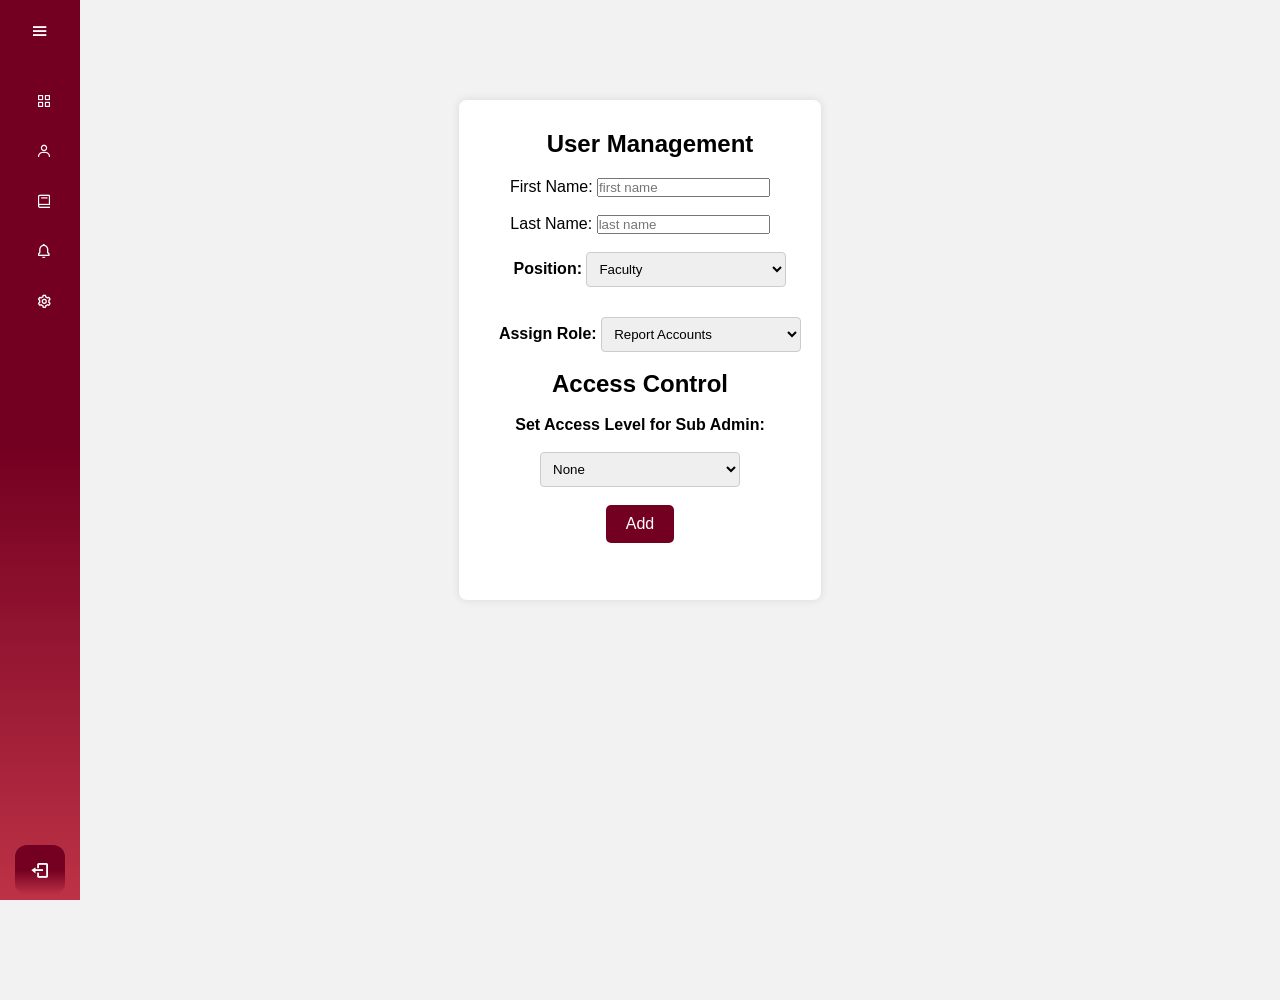
<file: setting-admin.html>
<!DOCTYPE html>
<html lang="en">
<head>
  <meta charset="UTF-8">
  <meta name="viewport" content="width=device-width, initial-scale=1.0">
  <title>Resource Management System</title>
  <link rel="stylesheet" type="text/css" href="admin-styles.css">
  <link href='https://unpkg.com/boxicons@2.1.4/css/boxicons.min.css' rel='stylesheet'>
  <link href="https://fonts.google.com/share?selection.family=Poppins:ital,wght@0,100;0,200;0,300;0,400;0,500;0,600;0,700;0,800;0,900;1,100;1,200;1,300;1,400;1,500;1,600;1,700;1,800;1,900"> 
</head>
<body>
  <div class="sidebar">
    <div class="logo-content">
      <div class="logo">
        <img src="responsive.png" alt="">
        <div class="logo-name">BorrowResource</div>
      </div>
      <i class='bx bx-menu' id="btn"></i>
    </div>
    <ul class="navlist">
      <li>
        <a href="dashboard-admin.html">
          <i class='bx bx-grid-alt'></i>
          <span class="link_name">Dashboard</span>
        </a>
        <span class="tooltip">Dashboard</span>
      </li>
      <li>
        <a href="user-admin.html">
          <i class='bx bx-user'></i>
          <span class="link_name">User</span>
        </a>
        <span class="tooltip">User</span>
      </li>
      <li>
        <a href="resources-admin.html">
          <i class='bx bx-book' style='color:#ffffff' ></i>
          <span class="link_name">Resources</span>
        </a>
        <span class="tooltip">Resources</span>
      </li>
     
      <li>
        <a href="notification-admin.html">
          <i class='bx bx-bell' ></i>
          <span class="link_name">Notification</span>
        </a>
        <span class="tooltip">Notification</span>
      </li>
      <li>
        <a href="setting-admin.html">
          <i class='bx bx-cog' ></i>
          <span class="link_name">Setting</span>
        </a>
        <span class="tooltip">Setting</span>
      </li>
    </ul>
    <div class="profile-content">
      <div class="profile">
        <div class="profile-details">
          <img src="subadmin_pic.jpeg" alt="">
          <div class="name-job">
            <div class="name">Betty Platt</div>
            <div class="job">Admin</div>
         </div>
       </div>
      <i class='bx bx-log-out' id="log-out" ></i>
      </div>
   </div>
  </div>
  <div class="home-content-setting">
    <section class="setting-content-admin">
      <div class="container-setting">
        <h1>User Management</h1>
    
        <div class="user-actions">
          <form class="assign-sub">
            <label for="firstname">First Name: </label>
            <input type="firstname" id="firstname" placeholder="first name" required><br><br>
            <label for="lastname">Last Name: </label>
            <input type="lastname" id="lastname" placeholder="last name" required><br><br>
            
            <div class="role-dropdown">
              <label for="assign-role">Position:</label>
              <select name="assign-role" id="assign-role">
                  <option value="report">Faculty</option>
                  <option value="approve">Sub-Admin</option>
                  <option value="decline">Admin</option>
              </select>
          </div>
      </div> 
            <div class="role-dropdown">
                <label for="assign-role">Assign Role:</label>
                <select name="assign-role" id="assign-role">
                    <option value="report">Report Accounts</option>
                    <option value="approve">Approve Reservation</option>
                    <option value="decline">Decline Reservation</option>
                    
                </select>
            </div>
            <div class="access-control"><br>
              <h2>Access Control</h2><br>
      
              <div class="access-level">
                  <label for="sub-admin-access">Set Access Level for Sub Admin:</label><p><br></p>
                  <select name="sub-admin-access" id="sub-admin-access">
                      <option value="none">None</option>
                      <option value="read">Read</option>
                      <option value="write">Write</option>
                      <option value="admin">Admin</option>
                  </select>
                  <p><br></p>
                  <button class="btn" id="addBtn">Add</button>
<div class="popup-container">
  <div class="popup" id="popup">
    <span class="popup-message" id="popupMessage">Successfully added!</span>
  </div>
</div>
 </div>
          </div>
      </div>
    </form>
      </section>
        </div>
    

  </div>

<script src="subadmin.js"></script>
</body>

</html>
</file>
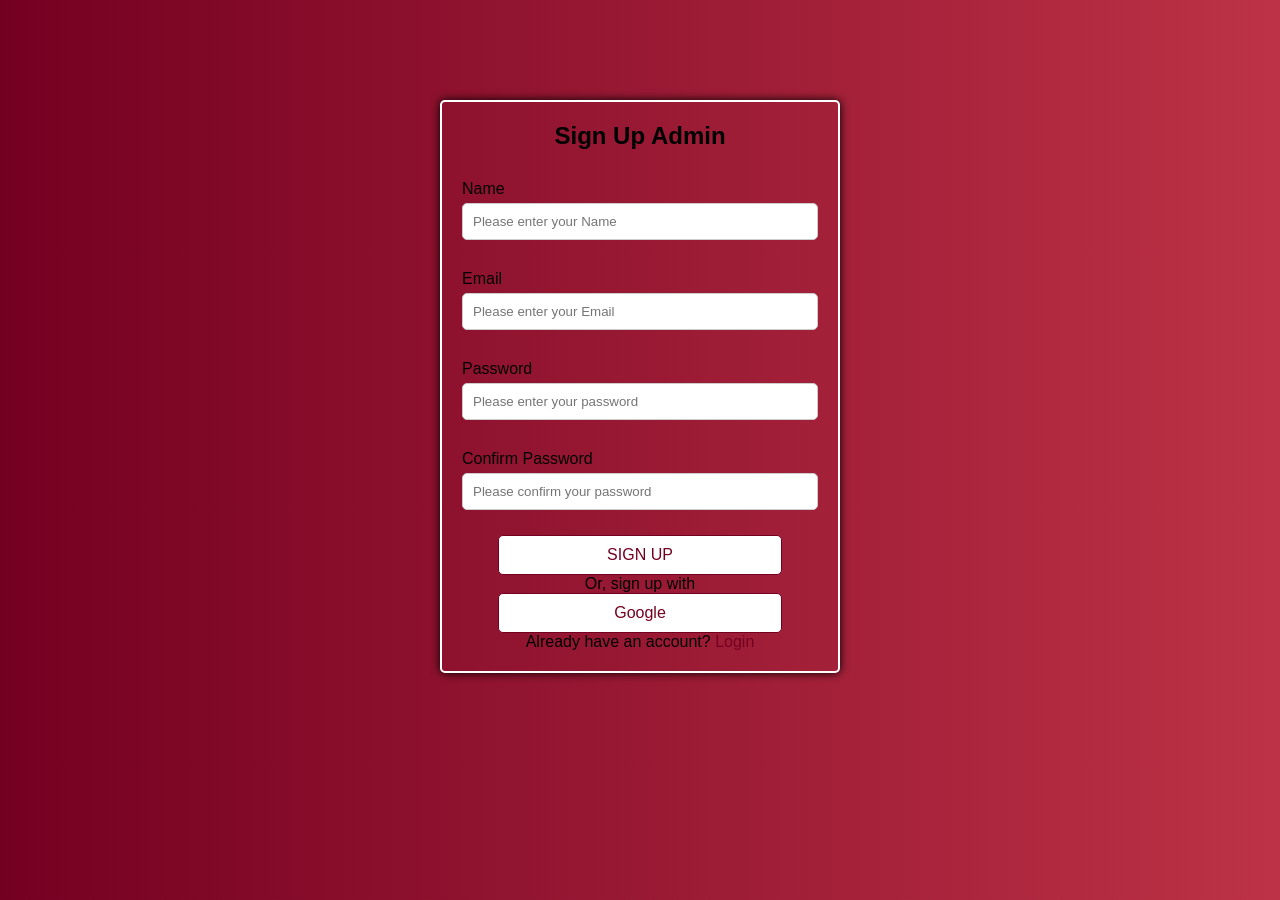
<file: signup-admin.html>
<!DOCTYPE html>
<html lang="en">
<head>
  <meta charset="UTF-8">
  <meta name="viewport" content="width=device-width, initial-scale=1.0">
  <title>Sign Up Form</title>
  <link rel="stylesheet" href="styles.css">
</head>
<body>
    <!DOCTYPE html>
    <html lang="en">
    <head>
      <meta charset="UTF-8">
      <meta name="viewport" content="width=device-width, initial-scale=1.0">
      <title>Sign Up Form</title>
      <link rel="stylesheet" href="styles.css">
    </head>
    <body>
    
      <div class="signup-container">
        <h2>Sign Up Admin</h2>
        <form id="signup-form" action="dashboard.html">
          <div class="input-group">
            <label for="name">Name</label>
            <input type="text" id="name" placeholder="Please enter your Name" required>
          </div>
          <div class="input-group">
            <label for="email">Email</label>
            <input type="email" id="email" placeholder="Please enter your Email" required>
          </div>
          <div class="input-group">
            <label for="password">Password</label>
            <input type="password" id="password" placeholder="Please enter your password" required>
          </div>
          <div class="input-group">
            <label for="confirm-password">Confirm Password</label>
            <input type="password" id="confirm-password" placeholder="Please confirm your password" required>
          </div>
          <div class="signup-options">
            <a href="dashboard-admin.html" class="signup-btn">SIGN UP</a>
            <p>Or, sign up with</p>
            <a href="dashboard-admin.html" class="signup-btn"><i class="fab fa-google"></i> Google</a>
            <p>Already have an account? <a href="login-admin.html">Login</a></p>
          </div>
        </form>
      </div>
    
    </body>
    </html>
    

</body>
</html>
</file>
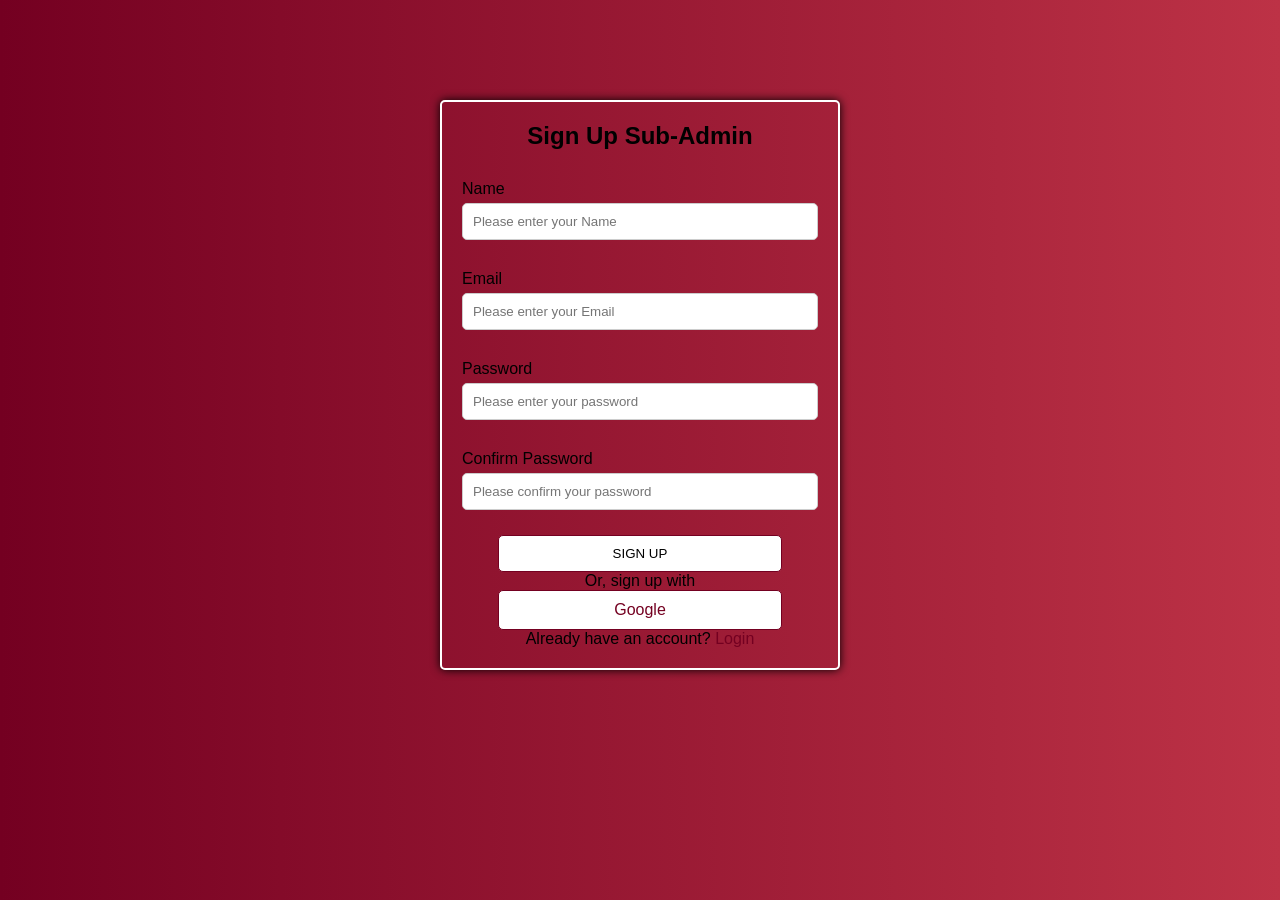
<file: signup-sub.html>
<!DOCTYPE html>
<html lang="en">
<head>
  <meta charset="UTF-8">
  <meta name="viewport" content="width=device-width, initial-scale=1.0">
  <title>Sign Up Form</title>
  <link rel="stylesheet" href="styles.css">
</head>
<body>
    <!DOCTYPE html>
    <html lang="en">
    <head>
      <meta charset="UTF-8">
      <meta name="viewport" content="width=device-width, initial-scale=1.0">
      <title>Sign Up Form</title>
      <link rel="stylesheet" href="styles.css">
    </head>
    <body>
    
      <div class="signup-container">
        <h2>Sign Up Sub-Admin</h2>
        <form id="signup-form" action="dashboard.html">
          <div class="input-group">
            <label for="name">Name</label>
            <input type="text" id="name" placeholder="Please enter your Name" required>
          </div>
          <div class="input-group">
            <label for="email">Email</label>
            <input type="email" id="email" placeholder="Please enter your Email" required>
          </div>
          <div class="input-group">
            <label for="password">Password</label>
            <input type="password" id="password" placeholder="Please enter your password" required>
          </div>
          <div class="input-group">
            <label for="confirm-password">Confirm Password</label>
            <input type="password" id="confirm-password" placeholder="Please confirm your password" required>
          </div>
          <div class="signup-options">
            <button type="submit" class="signup-btn">SIGN UP</button>
            <p>Or, sign up with</p>
            <a href="#" class="signup-btn"><i class="fab fa-google"></i> Google</a>
            <p>Already have an account? <a href="login-sub.html">Login</a></p>
          </div>
        </form>
      </div>
    
    </body>
    </html>
    

</body>
</html>
</file>
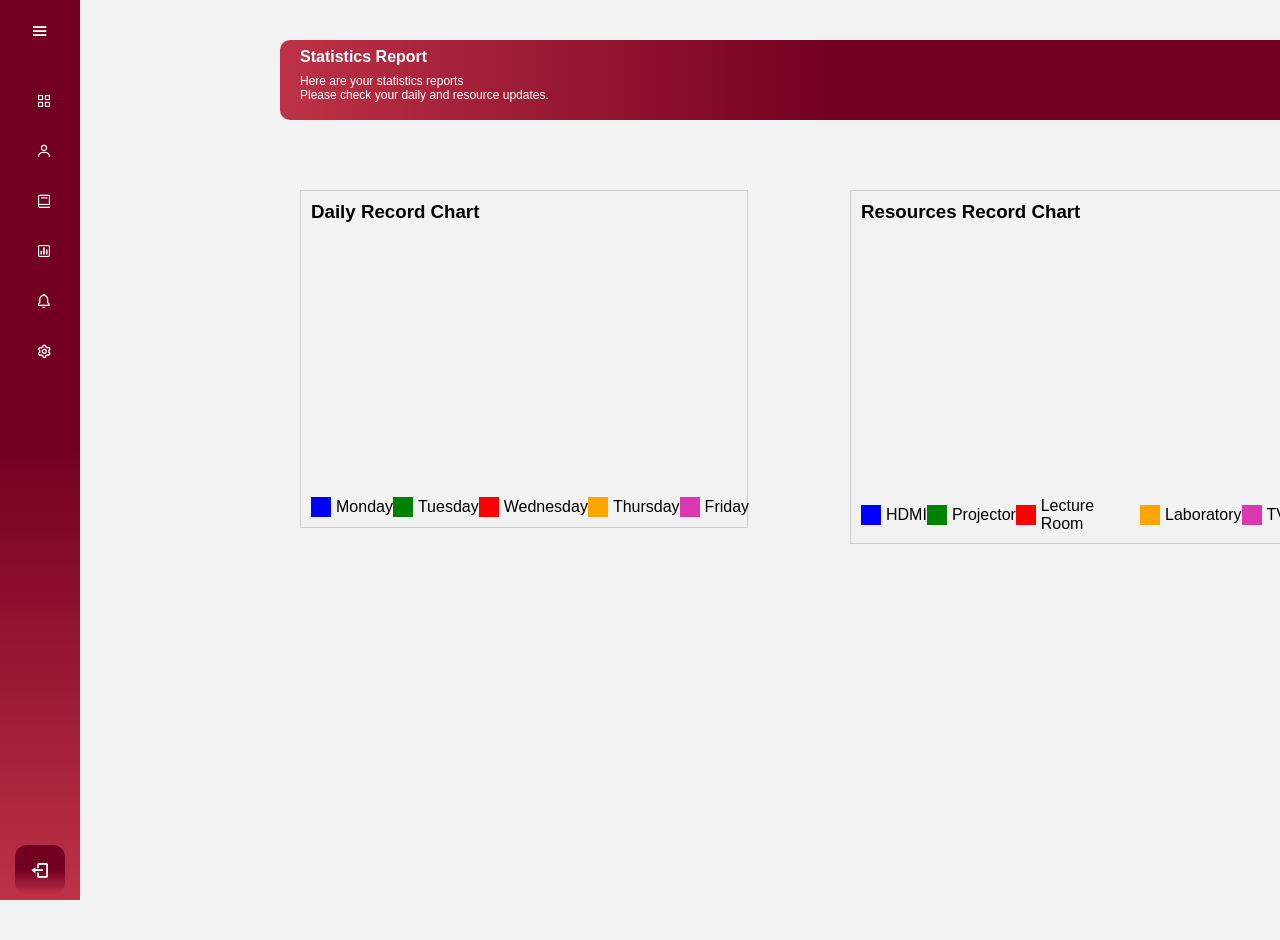
<file: statistics-admin.html>
<!DOCTYPE html>
<html lang="en">
<head>
  <meta charset="UTF-8">
  <meta name="viewport" content="width=device-width, initial-scale=1.0">
  <title>Resource Management System</title>
  <link rel="stylesheet" type="text/css" href="admin-styles.css">
  <link href='https://unpkg.com/boxicons@2.1.4/css/boxicons.min.css' rel='stylesheet'>
  <link href="https://fonts.google.com/share?selection.family=Poppins:ital,wght@0,100;0,200;0,300;0,400;0,500;0,600;0,700;0,800;0,900;1,100;1,200;1,300;1,400;1,500;1,600;1,700;1,800;1,900"> 
</head>
<body>
  <div class="sidebar">
    <div class="logo-content">
      <div class="logo">
        <img src="responsive.png" alt="">
        <div class="logo-name">BorrowResource</div>
      </div>
      <i class='bx bx-menu' id="btn"></i>
    </div>
    <ul class="navlist">
      <li>
        <a href="dashboard-admin.html">
          <i class='bx bx-grid-alt'></i>
          <span class="link_name">Dashboard</span>
        </a>
        <span class="tooltip">Dashboard</span>
      </li>
      <li>
        <a href="user-admin.html">
          <i class='bx bx-user'></i>
          <span class="link_name">User</span>
        </a>
        <span class="tooltip">User</span>
      </li>
      <li>
        <a href="resources-admin.html">
          <i class='bx bx-book' style='color:#ffffff' ></i>
          <span class="link_name">Resources</span>
        </a>
        <span class="tooltip">Resources</span>
      </li>
      <li>
        <a href="statistics-admin.html">
          <i class='bx bx-bar-chart-square'></i>
          <span class="link_name">Statistics</span>
        </a>
        <span class="tooltip">Statistics</span>
      </li>
      <li>
        <a href="notification-admin.html">
          <i class='bx bx-bell' ></i>
          <span class="link_name">Notification</span>
        </a>
        <span class="tooltip">Notification</span>
      </li>
      <li>
        <a href="setting-admin.html">
          <i class='bx bx-cog' ></i>
          <span class="link_name">Setting</span>
        </a>
        <span class="tooltip">Setting</span>
      </li>
    </ul>
    <div class="profile-content">
      <div class="profile">
        <div class="profile-details">
          <img src="subadmin_pic.jpeg" alt="">
          <div class="name-job">
            <div class="name">Betty Platt</div>
            <div class="job">Admin</div>
         </div>
       </div>
      <i class='bx bx-log-out' id="log-out" ></i>
      </div>
   </div>
  </div>
  <div class="boxx11">
    <h4>Statistics Report</h4>
    <p>Here are your statistics reports</p>  
    <p>Please check your daily and resource updates.</p>
</div>
  <div class="stat-chart-admin-container">
    <h3>Daily Record Chart</H3>
    
    <svg class="chart"></svg>
    <div class="legend">
        <div class="legend-item">
            <div class="legend-color" style="background-color: blue;"></div>
            <span>Monday</span>
        </div>
        <div class="legend-item">
            <div class="legend-color" style="background-color: green;"></div>
            <span>Tuesday</span>
        </div>
        <div class="legend-item">
            <div class="legend-color" style="background-color: red;"></div>
            <span>Wednesday</span>
        </div>
        <div class="legend-item">
            <div class="legend-color" style="background-color: orange;"></div>
            <span>Thursday</span>
        </div>
        <div class="legend-item">
          <div class="legend-color" style="background-color: rgb(217, 58, 178);"></div>
          <span>Friday</span>
      </div>
    </div>
  </div>
  </div>
    </div>
  </div>
</div>

<div class="stat-resource-admin-container">
    <h3>Resources Record Chart</H3>
    
    <svg class="chart chart2"></svg>
    <div class="legend">
        <div class="legend-item">
            <div class="legend-color" style="background-color: blue;"></div>
            <span>HDMI</span>
        </div>
        <div class="legend-item">
            <div class="legend-color" style="background-color: green;"></div>
            <span>Projector</span>
        </div>
        <div class="legend-item">
            <div class="legend-color" style="background-color: red;"></div>
            <span>Lecture Room</span>
        </div>
        <div class="legend-item">
            <div class="legend-color" style="background-color: orange;"></div>
            <span>Laboratory </span>
        </div>
        <div class="legend-item">
          <div class="legend-color" style="background-color: rgb(217, 58, 178);"></div>
          <span>TV</span>
      </div>
    </div>
  </div>
  </div>
</div>
  </div>
</div>
<script src="https://d3js.org/d3.v6.min.js"></script>
<script src="admin.js"></script>
<script src="subadmin.js"></script>
</body>
</html>
</file>
<file: styles.css>
* {
    padding: 0;
    margin: 0;
    box-sizing: border-box;
    font-family: 'poppins', sans-serif;
    text-decoration: none;
    list-style: none;
}

body {
    overflow: hidden; /* Hide scrollbar */
    background: linear-gradient(to right, #740021, #bd3246);
    display: flex;
    justify-content: center;
    align-items: center;
    height: 100vh; /* Full page height */
}

.container {
    text-align: center;
}

.h1 {
    color: #fff;
    font-size: 3em;
    margin-bottom: 10px;
}

.p1 {
    color: #fff;
    font-size: 1.3em;
}

.admin-or-sub-sec {
    padding: 20px;
}

.container-admin {
    display: flex;
    margin-top: 50px; /* Adjust vertical alignment */
    justify-content: center;
    align-items: center;
    height: 300px; /* Adjust the height as needed */
}
.box {
    width: 280px;
    height: 280px;
    border-radius: 10px;
    border: 1px solid #ccc;
    box-sizing: border-box;
    text-align: center;
    margin: 0 30px;
    padding: 20px;
    display: flex;
    flex-direction: column;
    justify-content: space-between;
}


.h11 {

    color: #fff;
}

.admin-login-button,
.sub-login-button {
    padding: 10px 20px;
    background-color: white; /* Button background color */
    border: 1px solid #740021;
    border-radius: 5px;
    cursor: pointer;
}

.admin-login-button:hover,
.sub-login-button:hover {
    background-image: linear-gradient(to right, #bd3246, #740021, #740021); /* Button background color on hover */
}
/* SA LOGIN TO*/

/* Your existing CSS */
.login-container {
    border: 2px solid #ffffff;
    padding: 20px;
    border-radius: 5px;
    box-shadow: 0px 0px 10px rgba(0, 0, 0, 1);
    width: 400px;
    height: 500px;
    margin: auto;
    margin-top: 100px;
  }
  
  .login-container h2 {
    text-align: center;
    margin-bottom: 20px;
  }
  
  .input-group {
    margin-bottom: 25px;
    margin-top: 30px;
  }
  
  .input-group input {
    width: 100%;
    padding: 10px;
    border: 1px solid #ccc;
    border-radius: 5px;
  }
  
  .login-btn {
    width: 80%;
    padding: 10px;
    background-color: #ffffff;
    border: none;
    border: 1px solid #074324;
    border-radius: 5px;
    color: #000000;
    cursor: pointer;
    transition: background-color 0.3s ease;
    display: block;
    margin: 0 auto;
    text-align: center;
  }
  
  .login-btn:hover {
    background-image: linear-gradient(to right, #bd3246, #740021, #740021);
  }
  
  .login-options {
    text-align: center;
    margin-top: 50px;
  }
  
  .login-options .fa-google {
    color: #dd4b39;
  }
  
  .login-options a {
    display: block;
    text-align: center;
    text-decoration: none;
    color: #074324;
    transition: color 0.3s ease;
  }
  
  .login-options a:hover {
    color: #f78675;
  }
  /* Your existing CSS */
.signup-container {
    border: 2px solid #ffffff;
    padding: 20px;
    border-radius: 5px;
    box-shadow: 0px 0px 10px rgba(0, 0, 0, 1);
    width: 400px;
    height: auto;
    margin: auto;
    margin-top: 100px;
  }
  
  .signup-container h2 {
    text-align: center;
    margin-bottom: 20px;
  }
  
  .input-group {
    margin-bottom: 25px;
    margin-top: 30px;
  }
  
  .input-group label {
    display: block;
    margin-bottom: 5px;
  }
  
  .input-group input {
    width: 100%;
    padding: 10px;
    border: 1px solid #ccc;
    border-radius: 5px;
  }
  
  .signup-btn {
    width: 80%;
    padding: 10px;
    background-color: #ffffff;
    border: none;
    border: 1px solid #740021;
    border-radius: 5px;
    color: #000000;
    cursor: pointer;
    transition: background-color 0.3s ease;
    display: block;
    margin: 0 auto;
    text-align: center;
  }
  
  .signup-btn:hover {
    background-image: linear-gradient(to right, #bd3246, #740021, #740021);
  }
  
  .signup-options {
    text-align: center;
    margin-top: 20px;
  }
  
  .signup-options a {
    text-decoration: none;
    color: #740021;
    transition: color 0.3s ease;
  }
  
  .signup-options a:hover {
    color: #bd3246;
  }
  
  
@media (max-width: 768px) {
    .container-admin {
        flex-direction: column;
    }
    
    .box {
        margin: 20px 0;
    }
}
</file>
<file: admin-styles.css>
@import url(https://fonts.google.com/share?selection.family=Poppins:ital,wght@0,100;0,200;0,300;0,400;0,500;0,600;0,700;0,800;0,900;1,100;1,200;1,300;1,400;1,500;1,600;1,700;1,800;1,900);
* {
    margin: 0;
    padding: 0;
    box-sizing: border-box;
    font-family: 'Poppins', sans-serif;
}

body {
    position: relative;
    width: 100%;
    min-height: 100vh;
    overflow: hidden;
}

.sidebar {
    position: fixed;
    top: 0;
    left: 0;
    width: 78px;
    height: 100%;
    background: linear-gradient(to top, #bd3246, #740021, #740021);
    padding: 6px 14px;
    transition: all 0.5s ease;
}

.sidebar.active {
    width: 240px;
}

.sidebar .logo-content .logo {
    color: #fff;
    display: flex;
    width: 100%;
    height: 50px;
    align-items: center;
    opacity: 0;
    pointer-events: none;
    transition: all 0.5s ease;
}

.sidebar.active .logo-content .logo {
    opacity: 1;
    pointer-events: none;
}

.logo-content {
    font-size: 24px;
    margin-right: 5px;
}

.logo img {
    width: 25px;
    height: 25px;
}

.logo-content .logo .logo-name {
    font-size: 20px;
    font-weight: 400;
}

.sidebar #btn {
    position: absolute;
    color: #fff;
    left: 50%;
    top: 6px;
    font-size: 20px;
    width: 50px;
    height: 50px;
    text-align: center;
    line-height: 50px;
    transform: translateX(-50%);
}

.sidebar.active #btn {
    left: 90%;
}

.sidebar ul {
    margin-top: 20px;
}

.sidebar ul li {
    position: relative;
    width: 100%;
    height: 50px;
    margin: 0 5px;
    list-style: none;
    line-height: 50px;
}

.sidebar ul li .tooltip {
    position: absolute;
    left: 122px;
    top: 0;
    transform: translate(-50%, -50%);
    border-radius: 6px;
    width: 122px;
    height: 35px;
    background: #fff;
    box-shadow: 0 5px 10px rgba(0, 0, 0, 0.2);
    line-height: 35px;
    text-align: center;
    transition: 0s;
    opacity: 0;
    pointer-events: none;
    display: block;
}

.sidebar.active ul li .tooltip {
    display: none;
   
}

.sidebar ul li:hover .tooltip {
    transition: all 0.5s ease;
    top: 50%;
    opacity: 1;
}

.sidebar ul li a {
    color: #fff;
    display: flex;
    align-items: center;
    text-decoration: none;
    transition: all 0.4s ease;
    border-radius: 12px;
    white-space: nowrap;
}

.sidebar ul li a:hover {
    color: rgb(1, 32, 1);
    background: #fff;
}

.sidebar ul li i {
    min-width: 50px;
    height: 50px;
    border-radius: 12px;
    line-height: 50px;
    text-align: center;
}

.sidebar .link_name {
    opacity: 0;
    pointer-events: none;
    transition: all 0.5s ease;
    
}

.sidebar.active .link_name {
    opacity: 1;
    pointer-events: auto;
}

.sidebar .profile-content {
    position: absolute;
    color: #fff;
    bottom: 0;
    left: 0;
    width: 100%;
}

.sidebar .profile-content .profile {
    position: relative;
    padding: 10px 6px;
    height: 60px;
    background: none;
    transition: all 0.4s ease;
}

.sidebar.active .profile-content .profile {
    background: none;
}

.profile-content .profile .profile-details {
    display: flex;
    align-items: center;
    opacity: 0;
    pointer-events: none;
    white-space: nowrap;
}

.sidebar.active .profile .profile-details {
    opacity: 1;
    pointer-events: auto;
}

.profile .profile-details img {
    width: 38px;
    height: 45px;
    object-fit: cover;
    border-radius: 12px;
}

.profile .profile-details .name-job {
    margin-left: 10px;
}

.profile .profile-details .name {
    font-size: 15px;
    font-weight: 400;
}

.profile .profile-details .job {
    font-size: 12px;
}

.profile #log-out {
    position: absolute;
    bottom: 5px;
    left: 50%;
    bottom: 5px;
    transform: translateX(-50%);
    min-width: 50px;
    line-height: 50px;
    font-size: 20px;
    border-radius: 12px;
    text-align: center;
    transition: all 0.4s ease;
    background: linear-gradient(to top, #bd3246, #740021, #740021);
}

.sidebar.active .profile #log-out {
    left: 88%;
}

.sidebar.active .profile #log-out {
    background: none;
}

.sidebar.active + .home-content {
    width: calc(100% - 240px);
    left: 240px;
}


  /* USER LIST */

  .box-user{
display: flex;
background-color: #740021;
color: white;
height: 50px;
width: 200px;
border-radius: 10px;
margin-top: 20px;
margin-left: 700px; 
}

h1{
  margin-top: 10px;
  margin-left: 20px;
  text-align: center;}
.box-user {
  position: relative;
}

.box-user h1 {
  margin-bottom: 20px;
}

.dropdown-toggle {
  margin-top: 15px;
  margin-left: 10px;
  cursor: pointer;
}

.dropdown-toggle::after {
  content: "\25BC"; /* Unicode for down arrow */
  display: inline-block;
  margin-left: 5px;
  transform: rotate(90deg);
}

.dropdown-menu {
  display: none;
  position: absolute;
  top: 100%;
  left: 100px;
  top: 60px;
  background-color: #e8efeb;
  box-shadow: 0 0 5px rgba(0, 0, 0, 0.1);
  z-index: 1;
  height: 100px;
  width: 100px;
  border-width: 5px;
  border-color: black;
}

.dropdown-item{
  text-align: center;
  margin-top: 10px;
  color: rgb(12, 8, 8);
}

.dropdown-menu.active {
  display: block;
}
.dropdown-item a {
  color: inherit; /* Inherit the color from the parent element */
  text-decoration: none; /* Remove underline */
}

.dropdown-item a:hover {
 text-decoration: underline;
}

.home-content{
  display: flex;
    width: 1200px;
    margin-top: 20px;
    margin-left: 260px; /* Adjust this value as needed */
    margin-right: 50px;
    text-align: center;
}
  .home-content .user-list {
    display: flex;
    width: 900px;
    margin-top: 20px;
    margin-left: 300px; /* Adjust this value as needed */
    margin-right: 50px;
    text-align: center;
  }
  
  table {
    width: 100%;
    border-collapse: collapse;
  }
  
  th, td {
    border: 1px solid #ddd;
    padding: 8px;
    text-align: left;
  }
  
  th {
    text-align: center;
    color: white;
    background-color: #740021;
  }
  
  tr:nth-child(even) {
    background-color: #f2f2f2;
  }
  

  /*setting*/
  /*statistics graph*/

  .chart-container {
    width: 35%;
   margin-left: 300px;
    border: 1px solid #ccc;
    padding: 10px;
    position: absolute;
    top: 300px;

}
.chart {
    width: 100%;
    height: 250px;
}

.chart-line {
    fill: none;
    stroke-width: 2;
}

.axis-text {
    font-size: 12px;
}

.line-room {
    stroke: blue;
}

.line-laboratory {
    stroke: green;
}

.line-equipments {
    stroke: red;
}

.line-auditorium {
    stroke: orange;
}

.line-auditorium {
  stroke:rgb(217, 58, 178);
}
.legend {
    display: flex;
    justify-content: space-between;
    margin-top: 20px;
}

.legend-item {
    display: flex;
    align-items: center;
}

.legend-color {
    width: 20px;
    height: 20px;
    margin-right: 5px;
}

  /*table*/
  /* Define a CSS variable for the right padding */
:root {
    --right-padding: 20px; /* Adjust this value as needed */
  }
  
  /* Style for the flex container */
  .flex-container {
    margin-bottom: 300px;
    display: flex;
    justify-content: flex-end;
    padding-right: var(--right-padding); /* Use the CSS variable for right padding */
  }
  
  /* Style for the data table */
  .flex-container table {
    width: 500px;
    border-collapse: collapse;
    margin: 20px;
    margin-top: 50px;
    margin-right: 100px;
    border-radius: 10px;
    box-shadow: 0 4px 6px rgba(0, 0, 0, 0.1); /* Add shadow for better visualization */
}

.flex-container th, .flex-container td {
    padding: 12px; /* Increase padding for better spacing */
    border: 1px solid #ddd;
    text-align: left;
}

.flex-container th {
    color: white;
    background-color: #bd3246;
}

/* Style for table header */
.flex-container thead th {
    font-weight: bold;
    text-transform: uppercase;
}

/* Style for table body */
.flex-container tbody tr:nth-child(even) {
    background-color: #f2f2f2;
}

/* Hover effect on table rows */
.flex-container tbody tr:hover {
    background-color: #e1e1e1;
}

  
  /*dashboard*/
  /* Style for dashboard content section */
.dashboard-content {
    display: flex;
    justify-content: space-between;
    margin: 20px;
  }
  
  /* Style for individual boxes */
  .box {
    background-color: #f0f0f0;
    padding: 20px;
    border-radius: 8px;
    box-shadow: 0 4px 8px rgba(0, 0, 0, 0.1);
    width: calc(33.33% - 20px);
    text-align: center;
  }
  
  /* Style for paragraph inside the box */
  .box{
    margin-top: 60px;
  }
  .box p {
    margin: 0;
    font-size: 18px;
    color: #333;
  }
  
  /* Additional styling for specific boxes */
  #b1 {
    background-color: #98c7a8;
  }
  
  #b2 {
    background-color: #98c7a8;
  }
  
  #b3 {
    background-color: #98c7a8;
  }
  
  /* Responsive styling */
  @media (max-width: 768px) {
    .dashboard-content {
      flex-direction: column;
    }
  
    .box {
      width: 100%;
      margin-bottom: 20px;
    }
  }
  
  /*setting*/
  /* styles.css */

body {
  font-family: Arial, sans-serif;
  margin: 0;
  padding: 0;
  background-color: #f2f2f2;
}.setting-content-admin {
  margin-top: 100px;
  display: flex;
  justify-content: center;
  align-items: center;
}

.container-setting {
  max-width: 1000px;
  height: 500px;
  background-color: #fff;
  padding: 20px;
  border-radius: 8px;
  box-shadow: 0 0 10px rgba(0, 0, 0, 0.1);
}

h1 {
  text-align: center;
  margin-bottom: 20px;
}

.btn {
  display: inline-block;
  padding: 10px 20px;
  background-color: #740021;
  color: #fff;
  text-decoration: none;
  border: none;
  border-radius: 4px;
  cursor: pointer;
  transition: background-color 0.3s ease;
}

.btn:hover {
  background-color: #123e65;
}

.user-actions {
  text-align: center;
  margin-bottom: 30px;
}

.role-dropdown {
  display: inline-block;
  margin-left: 20px;
}

.role-dropdown label {
  font-weight: bold;
}

.role-dropdown select {
  padding: 8px;
  border-radius: 4px;
  border: 1px solid #ccc;
  width: 200px;
  box-sizing: border-box;
}

.access-control {
  align-items: center;
  text-align: center;
}

.access-level {
  margin-bottom: 20px;
}

.access-level label {
  font-weight: bold;
}

.access-level select {
  padding: 8px;
  border-radius: 4px;
  border: 1px solid #ccc;
  width: 100%;
  max-width: 200px;
  box-sizing: border-box;
}

/*statistics in admin*/

.stat-chart-admin-container {
  width: 35%;
 margin-left: 300px;
  border: 1px solid #ccc;
  padding: 10px;
  position: absolute;
  top: 150px;

}
.chart {
  width: 100%;
  height: 350px;
}
.chart
.chart2 {
  height: 250px; /* Set the desired height here */
}
.chart-line {
  fill: none;
  stroke-width: 2;
}

.axis-text {
  font-size: 12px;
}

.line-room {
  stroke: blue;
}

.line-laboratory {
  stroke: green;
}

.line-equipments {
  stroke: red;
}

.line-auditorium {
  stroke: orange;
}

.line-auditorium {
stroke:rgb(217, 58, 178);
}
.legend {
  display: flex;
  justify-content: space-between;
  margin-top: 20px;
}

.legend-item {
  display: flex;
  align-items: center;
}

.legend-color {
  width: 20px;
  height: 20px;
  margin-right: 5px;
}

/*resource chart*/

.stat-resource-admin-container {
  width: 35%;
  margin-left: 850px;
  border: 1px solid #ccc;
  padding: 10px;
  position: absolute;
  top: 150px;

}
.chart {
  width: 900px;
  height: 250px;
}

.chart-line {
  fill: none;
  stroke-width: 2;
}

.axis-text {
  font-size: 12px;
}

.line-room {
  stroke: blue;
}

.line-laboratory {
  stroke: green;
}

.line-equipments {
  stroke: red;
}

.line-auditorium {
  stroke: orange;
}

.line-auditorium {
stroke:rgb(217, 58, 178);
}
.legend {
  display: flex;
  justify-content: space-between;
  margin-top: 20px;
}

.legend-item {
  display: flex;
  align-items: center;
}

.legend-color {
  width: 20px;
  height: 20px;
  margin-right: 5px;
}

/**/
.homed-content {
  margin-left: 160px;
  margin-top: -5px;
  display: flex; /* Display boxes in a row */
}

/* Style for individual boxes */
.homed-content .box {
  background-color: #f0f0f0;
  border-radius: 8px;
  box-shadow: 0 4px 8px rgba(0, 0, 0, 0.1);
  margin-right: 20px; /* Adjusted margin */
  display: flex; /* Display icon and content in a row */
  align-items: center; /* Align items vertically */
}

/* Style for icon */
.homed-content .box .icon {
  align-items: center;
  font-size: 24px; /* Adjusted icon size */
  margin-right: 10px; /* Add space between icon and text */
}

/* Style for heading inside the box */
.homed-content .box h2 {
  margin: 0; /* Remove default margin */
  font-size: 20px; /* Maintain font size */
  color: white; /* Text color */
}

/* Style for paragraph inside the box */
.homed-content .box p {
  margin: 0;
  font-size: 16px; /* Adjusted font size */
  color: white; /* Text color */
}
.box{margin-top: 20px;;}

/* Additional styling for specific boxes */
#b1 {
  margin-left: 80px;
  background-color: #c85d6d;
}

#b2 {
  background-color: #c85d6d;
}

#b3 {
  background-color: #c85d6d;
}


.boxx1 {
  background: linear-gradient(to right, #bd3246, #740021, #740021);
  width: 1100px; 
  height: 80px;
  padding: 8px 20px; 
  border-radius: 10px; 
  margin-left: 250px;
  margin-top: 10px; 
 
}
.boxx1 h4{
    font-size: 16px;
    color: #fff;
    margin-bottom: 8px;
}
.boxx1 p {
    color: #fff;
    font-size: 12px;
    font-weight: 80; 
  }

  .boxx11 {
    background: linear-gradient(to right,  #bd3246, #740021, #740021);
    width: 1100px; 
    height: 80px;
    padding: 8px 20px; 
    border-radius: 10px; 
    margin-left: 280px;
    margin-top: 40px; 
   
  }
  .boxx11 h4{
      font-size: 16px;
      color: #fff;
      margin-bottom: 8px;
  }
  .boxx11 p {
      color: #fff;
      font-size: 12px;
      font-weight: 80; 
    }

    /*account deletion*/
    .notification {
      display: none;
      position: fixed;
      top: 50%;
      left: 50%;
      transform: translate(-50%, -50%);
      background-color: #ffffff;
      padding: 20px;
      border: 2px solid #bd3246;
      border-radius: 5px;
      box-shadow: 0px 0px 10px rgba(0, 0, 0, 0.5);
      z-index: 999;
    }
    
    .notification-box {
      text-align: left;
    }
    
    .notification-box h3 {
      margin-top: 5px;
      margin-bottom: 10px;
    }
    
    .notification-box p {
      margin: 5px 0;
    }
    
    .delete-button {
      margin-left: 60px;
      background-color: #bd3246;
      color: #ffffff;
      border: none;
      padding: 5px 10px;
      border-radius: 3px;
      cursor: pointer;
    }
    
    .delete-button:hover {
      background-color: #cc0000;
    }
    
    /*responsive content*/
    .sidebar {
      width: 80px; /* Initial width */
      background-color: #333; /* Example background color */
      color: white; /* Example text color */
      transition: width 0.3s ease; /* Smooth transition */
    }
    
    .sidebar.expanded {
      width: 200px; /* Expanded width */
    }
    
    .main-content {
      transition: margin-left 0.3s ease; /* Smooth transition for main content */
    }
    /*addition admin*/
    .popup-container {
      display: none;
      position: fixed;
      top: 50%;
      left: 50%;
      transform: translate(-50%, -50%);
    }
    
    .popup {
      background-color: rgba(0, 0, 0, 0.7);
      color: white;
      padding: 20px;
      border-radius: 5px;
    }
    
    .popup-message {
      font-size: 18px;
    }
    
    .btn {
      padding: 10px 20px;
      font-size: 16px;
      background-color: #740021;
      color: white;
      border: none;
      border-radius: 5px;
      cursor: pointer;
    }
    
    .btn:hover {
      background-color: #0056b3;
    }
</file>
<file: subadmin_styles.css>
@import url(https://fonts.google.com/share?selection.family=Poppins:ital,wght@0,100;0,200;0,300;0,400;0,500;0,600;0,700;0,800;0,900;1,100;1,200;1,300;1,400;1,500;1,600;1,700;1,800;1,900);
* {
    margin: 0;
    padding: 0;
    box-sizing: border-box;
    font-family: 'Poppins', sans-serif;
}

body {
    position: relative;
    width: 100%;
    min-height: 100vh;
    overflow: hidden;
}

.sidebar {
    position: fixed;
    top: 0;
    left: 0;
    width: 78px;
    height: 100%;
    background: linear-gradient(to top, #bd3246, #740021, #740021);
    padding: 6px 14px;
    transition: all 0.5s ease;
}

.sidebar.active {
    width: 240px;
}

.sidebar .logo-content .logo {
    color: #fff;
    display: flex;
    width: 100%;
    height: 50px;
    align-items: center;
    opacity: 0;
    pointer-events: none;
    transition: all 0.5s ease;
}

.sidebar.active .logo-content .logo {
    opacity: 1;
    pointer-events: none;
}

.logo-content {
    font-size: 24px;
    margin-right: 5px;
}

.logo img {
    width: 25px;
    height: 25px;
}

.logo-content .logo .logo-name {
    font-size: 20px;
    font-weight: 400;
}

.sidebar #btn {
    position: absolute;
    color: #fff;
    left: 50%;
    top: 6px;
    font-size: 20px;
    width: 50px;
    height: 50px;
    text-align: center;
    line-height: 50px;
    transform: translateX(-50%);
}

.sidebar.active #btn {
    left: 90%;
}

.sidebar ul {
    margin-top: 20px;
}

.sidebar ul li {
    position: relative;
    width: 100%;
    height: 50px;
    margin: 0 5px;
    list-style: none;
    line-height: 50px;
}

.sidebar ul li .tooltip {
    position: absolute;
    left: 122px;
    top: 0;
    transform: translate(-50%, -50%);
    border-radius: 6px;
    width: 122px;
    height: 35px;
    background: #fff;
    box-shadow: 0 5px 10px rgba(0, 0, 0, 0.2);
    line-height: 35px;
    text-align: center;
    transition: 0s;
    opacity: 0;
    pointer-events: none;
    display: block;
}

.sidebar.active ul li .tooltip {
    display: none;
}

.sidebar ul li:hover .tooltip {
    transition: all 0.5s ease;
    top: 50%;
    opacity: 1;
}

.sidebar ul li a {
    color: #fff;
    display: flex;
    align-items: center;
    text-decoration: none;
    transition: all 0.4s ease;
    border-radius: 12px;
    white-space: nowrap;
}

.sidebar ul li a:hover {
    color: rgb(1, 32, 1);
    background: #fff;
}

.sidebar ul li i {
    min-width: 50px;
    height: 50px;
    border-radius: 12px;
    line-height: 50px;
    text-align: center;
}

.sidebar .link_name {
    opacity: 0;
    pointer-events: none;
    transition: all 0.5s ease;
    
}

.sidebar.active .link_name {
    opacity: 1;
    pointer-events: auto;
}

.sidebar .profile-content {
    position: absolute;
    color: #fff;
    bottom: 0;
    left: 0;
    width: 100%;
}

.sidebar .profile-content .profile {
    position: relative;
    padding: 10px 6px;
    height: 60px;
    background: none;
    transition: all 0.4s ease;
}

.sidebar.active .profile-content .profile {
    background: none;
}

.profile-content .profile .profile-details {
    display: flex;
    align-items: center;
    opacity: 0;
    pointer-events: none;
    white-space: nowrap;
}

.sidebar.active .profile .profile-details {
    opacity: 1;
    pointer-events: auto;
}

.profile .profile-details img {
    width: 38px;
    height: 45px;
    object-fit: cover;
    border-radius: 12px;
}

.profile .profile-details .name-job {
    margin-left: 10px;
}

.profile .profile-details .name {
    font-size: 15px;
    font-weight: 400;
}

.profile .profile-details .job {
    font-size: 12px;
}

.profile #log-out {
    position: absolute;
    bottom: 5px;
    left: 50%;
    bottom: 5px;
    transform: translateX(-50%);
    min-width: 50px;
    line-height: 50px;
    font-size: 20px;
    border-radius: 12px;
    text-align: center;
    transition: all 0.4s ease;
    background: linear-gradient(to top, #bd3246, #740021, #740021);
}

.sidebar.active .profile #log-out {
    left: 88%;
}

.sidebar.active .profile #log-out {
    background: none;
}

/*home*/
.home-content {
    position: relative;
    display: flex;
    justify-content: space-between;
    height: 100%;
    width: calc(100% - 78px);
    left: 78px;
    transition: all 0.5s ease;
}
.sidebar.active + .home-content {
    width: calc(100% - 240px);
    left: 240px;
  
}
.sidebar.active + .home-content .boxx1 {
  width: 74%; 
}
.boxx2 {
  background: linear-gradient(to right, #bd3246, #740021, #740021);
  width: 76%; 
  height: 55px;
  padding: 8px 20px; 
  border-radius: 10px; 
  margin-left: 35px;
  margin-top: 10px; 
}
.boxx2 h2{
    font-size: 16px;
    color: #fff;
    margin: 3px;
}
.boxx2 p {
  color: #fff;
  font-size: 12px;
  font-weight: 80;
  margin-left: 10px;
  justify-content: space-between; 
}
.boxx1 p {
    color: #fff;
    font-size: 12px;
    font-weight: 80;
    justify-content: space-between; 
  }
  .boxx1 {
    background: linear-gradient(to right,#bd3246, #740021, #740021);
    width: 76%; 
    height: 80px;
    padding: 8px 20px; 
    border-radius: 10px; 
    margin-left: 35px;
    margin-top: 10px; 
  }
  .boxx1 h4{
      font-size: 16px;
      color: #fff;
      margin-bottom: 8px;
  }
  .sidebar.active + .home-content .notifications1-container {
    width: 300px; 
    margin-left: 750px
  }
  .notifications1-container {
    position: absolute;
    align-items: center;
    margin-left: 800px;
    margin-top: 275px;
    border: 2px solid #ccc;
    border-radius: 10px;
    padding: 20px;
    width: 350px;
    height: 440px;
    box-shadow: 0 2px 4px rgba(0, 0, 0, 0.4);
    transition: all 0.3s ease;
  }
  
  .notifications {
    background-color: #fff;
    border-radius: 8px;
    padding: 15px;
    margin-bottom: 10px;
    box-shadow: 0 2px 4px rgba(0, 0, 0, 0.1);
    cursor: pointer;
  }
  .sidebar.active + .home-content .popup {
    left: 30%;
  }
  
  /*search*/
.main {
  position: absolute;
  top: 0;
  right: 0;
  display: flex;
  margin-top: 15px;
  margin-right: 25px;
  
}
.main a {
  color: #ffffff;
  font-size: 1.0rem;
  font-weight: 500;
  transition: all .50s ease;
}
.main .srch {
    width: 400px; 
    height: 25px;
    padding: 3px;
    border: 1px solid #000000; 
    box-shadow: 1px 1px 2px rgba(0, 0, 0, 0.1);
    border-radius: 5px 0 0 5px;
    background: transparent;
}
.main .btn {    
  margin-right: 100px;
  width: 70px;
  height: 25px;
  padding: 5px 10px;
  background-color: #740021;
  color: #fff;
  border: none;
  border-radius: 0 5px 5px 0;
  cursor: pointer;
  margin-right: 20px; 
  box-shadow: 0 0 10px rgba(0, 0, 0, 0.5);
  transition: background-color 0.3s ease-in;
}

.main .btn:hover {
  background: linear-gradient(to right, #bd3246, #740021, #740021);
}
/*3 BOXES */
.sidebar.active + .home-content .box {
  width: 260px; 
}
.sidebar.active + .home-content .box-container {
  gap: 70px;
}
.box3-container {
  position: absolute;
  display: flex;
  justify-content: space-between; 
  padding: 10px;
  margin: 100px 40px; 
  transition: all 0.5s ease; 
}
.box-container {
    display: flex;
    gap: 90px; 
  }

  .box {
    width: 300px;
    height: 110px;
    border: 1px solid #ccc;
    padding: 10px;
    box-sizing: border-box;
    box-shadow: 0 0 10px rgba(0, 0, 0, 0.4);
    display: flex;
    align-items: center;
    border-radius: 10px; 
    transition: all 0.3s ease;
  }
  .icon {
    font-size: 2.5rem;
    margin-right: 10px;
  }

  .text {
    font-size: 1.2rem;
    font-weight: bold;
  }

  .numbers {
    margin-top: 5px;
  }
  .box:hover {
    transform: translateY(-5px);
    box-shadow: 0px 10px 20px rgba(0, 0, 0, 0.1);
  }
 /*profile card*/
  .pfp-crd{
    display: flex;
    justify-content: flex-end;
    margin-right: 25px;
  }
  .profile-card {
    width: 250px;
    height: 300px;
    border: 1px solid #ccc;
    padding: 10px;
    margin-top: 70px;
    border-radius: 10px; 
   align-items: center;
   display: flex;
   flex-direction: column;
   box-shadow: 5px 5px 10px rgba(0, 0, 0, 0.5); 
   transition: all 0.3s ease; 
}
.profile-card:hover {
  transform: translateY(-5px);
  box-shadow: 0px 10px 20px rgba(0, 0, 0, 0.1);
}

.profile-pic {
    width: 70%;
    border-radius: 50%;
    
}

.status-indicator {
    display: inline-block;
    width: 10px;
    height: 10px;
    background-color: green;
    margin-top: 10px;
}
.home-contentt {
    padding: 20px;
  }
  .user-list {
    margin-top: 20px;
  }
  table {
    width: 100%;
    border-collapse: collapse;
  }
  th, td {
    padding: 8px;
    text-align: left;
    border-bottom: 1px solid #ddd;
  }
  th:first-child {
    width: 10%;
  }
  .status-dot {
    width: 10px;
    height: 10px;
    border-radius: 50%;
    display: inline-block;
    margin-right: 5px;
  }
  .status-green {
    background-color: green;
  }

  /*curve chart*/
  .chart-container {
    width: 17.3%;
    right: 0; 
    margin-right: 25px;
    border: 1px solid #ccc;
    padding: 6px;
    position: absolute;
    box-shadow: 5px 5px 10px rgba(0, 0, 0, 0.5);
    top: 390px;
    border-radius: 10px;
    transition: all 0.3s ease;
}
.chart-container:hover {
  transform: translateY(-5px);
  box-shadow: 0px 10px 20px rgba(0, 0, 0, 0.1);
}
.chart {
    width: 100%;
    height: 250px;
}

.chart-line {
    fill: none;
    stroke-width: 2;
}

.axis-text {
    font-size: 10px;
}

.line-room {
    stroke: blue;
}

.line-laboratory {
    stroke: green;
}

.line-equipments {
    stroke: red;
}

.line-auditorium {
    stroke: orange;
}
.legend {
  display: grid;
  grid-template-columns: repeat(2, 1fr);
  gap: 8px;
  
}

.legend-item {
    display: flex;
    align-items: center;
}

.legend-color {
    width: 10px;
    height: 10px;
    margin-right: 3px;
}

/*Notif*/

.sidebar.active + .home-content .notification-container {
  width: 500px; 
  margin-left: 430px
}
.notification-container {
  position: absolute;
  align-items: center;
  margin-left: 470px;
  margin-top: 110px;
  border: 2px solid #ccc;
  border-radius: 10px;
  padding: 20px;
  width: 550px;
  height: 600px;
  overflow: auto; 
}
.notifications1-container:hover {
  transform: translateY(-5px);
  box-shadow: 0px 10px 20px rgba(0, 0, 0, 0.1);
}


.notification {
  background-color: #fff;
  border-radius: 8px;
  padding: 15px;
  margin-bottom: 10px;
  box-shadow: 0 2px 4px rgba(0, 0, 0, 0.1);
  cursor: pointer;
}

.texthh3 {
  position: absolute;
  left: 800px;
  top: 243px; 
  margin-bottom: 5px; 
}

.bold {
  font-weight: bold;
}
.sidebar.active + .home-content .popup {
  left: 50%;
}
.popup {
position: fixed;
top: 50%;
left: 53%;
transform: translate(-50%, -50%);
background-color: rgba(255, 255, 255, 0.9);
border: 2px solid #ccc;
border-radius: 10px;
padding: 20px;
display: none;
z-index: 999;
text-align: center; 
}

.button-container {
margin-top: 20px; 
}


.button {
  background-color: #4CAF50;
  color: white;
  padding: 10px 20px;
  border: none;
  border-radius: 5px;
  cursor: pointer;
  font-size: 16px;
  transition: background-color 0.3s;
}

.button:hover {
  background-color: #45a049;
}
 

  /*USERLIST*?
  .box-user{
    display: flex;
    background-color: #03511c;
    color: white;
    h1{
      margin-top: 10px;
      margin-left: 20px;
      text-align: center;}
    height: 50px;
    width: 200px;
    border-radius: 10px;
    margin-top: 20px;
    margin-left: 700px; 
    }
    
    .box-user {
      position: relative;
    }
    
    .box-user h1 {
      margin-bottom: 20px;
    }
    
    .dropdown-toggle {
      margin-top: 15px;
      margin-left: 10px;
      cursor: pointer;
    }
    
    .dropdown-toggle::after {
      content: "\25BC"; /* Unicode for down arrow */
    /*
      display: inline-block;
      margin-left: 5px;
      transform: rotate(90deg);
    }
    
    .dropdown-menu {
      display: none;
      position: absolute;
      top: 100%;
      left: 100px;
      top: 60px;
      background-color: #e8efeb;
      box-shadow: 0 0 5px rgba(0, 0, 0, 0.1);
      z-index: 1;
      height: 100px;
      width: 100px;
      border-width: 5px;
      border-color: black;
    }
    
    .dropdown-item{
      text-align: center;
      margin-top: 10px;
      color: rgb(12, 8, 8);
    }
    
    .dropdown-menu.active {
      display: block;
    }
    .dropdown-item a {
      color: inherit; /* Inherit the color from the parent element */
   /*
      text-decoration: none; /* Remove underline */
    }
    /*
    .dropdown-item a:hover {
     text-decoration: underline;
    }
    
    .home-content{
      display: flex;
        width: 1200px;
        margin-top: 20px;
        margin-left: 260px; /* Adjust this value as needed */
       /*
        margin-right: 50px;
        text-align: center;
    }
      .home-contentt .user-list {
        display: flex;
        width: 900px;
        margin-top: 20px;
        margin-left: 300px; /* Adjust this value as needed */
      /*
        margin-right: 50px;
        text-align: center;
      }
      
      table {
        width: 100%;
        border-collapse: collapse;
      }
      
      th, td {
        border: 1px solid #ddd;
        padding: 8px;
        text-align: left;
      }
      
      th {
        text-align: center;
        color: white;
        background-color: #03511c;
      }
      
      tr:nth-child(even) {
        background-color: #f2f2f2;
      }
      

@media (max-width: 768px) {
    .home-content {
        width: 100%; 
        left: 70px;
    }

    .boxx1 {
        width: 60%; 
        margin: 10px 20px; /* Adjusted margin */
    }

    .main {
        flex-direction: column; /* Stack items vertically */
        align-items: flex-start; /* Align items to the start */
    }

    .main .srch {
        width: calc(100% - 80px); /* Adjusted width */
        margin-right: 0; /* Remove margin */
        margin-bottom: 10px; /* Adjusted margin */
    }

    .main .btn {
        margin-right: 0; /* Remove margin */
    }
</file>
